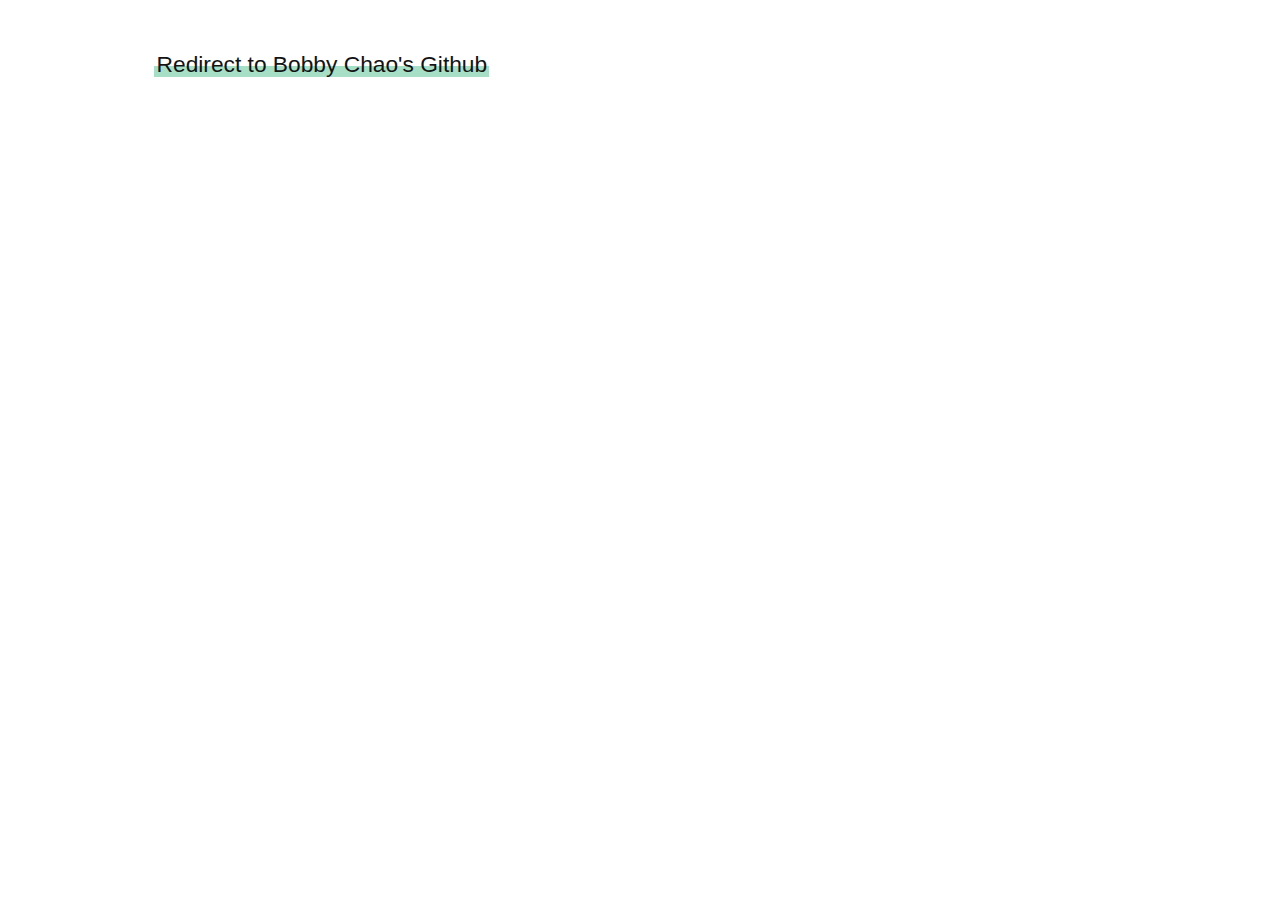
<file: index.html>
<!DOCTYPE html>
<html lang="en">
 <head> 
  <meta charset="utf-8" /> 
  <meta http-equiv="X-UA-Compatible" content="IE=edge" /> 
  <title>Bobby Chao | System Architect and Sr. Software Engineer</title> 
  <meta name="keywords" content="winnipeg fullstack developer,winnipeg system architect,winnipeg senior full stack developer,winnipeg hybrid development, winnipeg high performance development,serverless development, winnipeg fullstack developer looking for job, winnipeg system architect looking for job,React
    Native, SASS, ES6/TypeScript, Cordova, NodeJS, GraphQL" /> 
  <meta name="description" content="Live in Winnipeg, Canada. System architect and Senior full stack developer. Focusing on the architecture and development of high-performance and high-concurrency modern mobile Apps" /> 
  <meta name="viewport" content="width=device-width, initial-scale=1" />
  <meta http-equiv="refresh" content="1; url=https://github.com/bobbylkchao" />
  <style>		body {			font-family: 'Rubik', -apple-system, BlinkMacSystemFont, 'Segoe UI', Roboto, Oxygen, Ubuntu, Cantarell, 'Open Sans', 'Helvetica Neue', sans-serif;			font-size: calc(10px + 0.33vw);			-webkit-font-smoothing: antialiased;			padding: 2vh;			color: #121314;		}		#root {			margin: 0 auto;			max-width: 768px;		}		b {			font-weight: 400;		}		h1 {			font-size: 4.5em;			font-weight: 500;			margin-bottom: 0;		}		p,		li {			font-size: 1.6em;			font-weight: 300;			line-height: 1.4;			max-width: 26em;		}		a {			text-decoration: none;			color: #121314;			position: relative;		}		a:after {			content: "";			position: absolute;			z-index: -1;			top: 60%;			left: -0.1em;			right: -0.1em;			bottom: 0;			transition: top 200ms cubic-bezier(0, .8, .13, 1);			background-color: rgba(79, 192, 141, 0.5);		}		a:hover:after {			top: 0%;		}		div.hide {			display: none;		}		.heading {			font-weight: 500;			font-size: 2.2em		}		.flex {			display: flex;			align-items: center;			flex-direction: row;		}		.flexDiv {			width: 250px;			height: 30px;			padding: 10px;			text-align: left;			font-size: 1.6em;			font-weight: 300;			line-height: 1.4;		}		.flex div:hover {			cursor: pointer;		}		.menuActive {			font-weight: 500 !important;		}		.hr {			width: 100%;			border-top: 1px solid lightgray;			margin-top: 2vh;		}		table {			border-collapse: collapse;			border: 1px solid #999;			width: 100%;		}		table td,		th {			padding: 5px;			vertical-align: middle;			border: 1px solid #999;			font-size: 1.6em;			font-weight: 300;			text-align: center;		}		table th {			font-weight: 500;		}		.well {			background-color: #efefef;			padding: 5px;			border-radius: 4px;		}		.well.Active {			background-color: #d6ffd6;			padding: 5px;			border-radius: 4px;		}	</style>
 </head>
 <body> 
  <p style='text-align:center'><a href="https://github.com/bobbylkchao">Redirect to Bobby Chao's Github</a></p>
 </body>
</html>
</file>
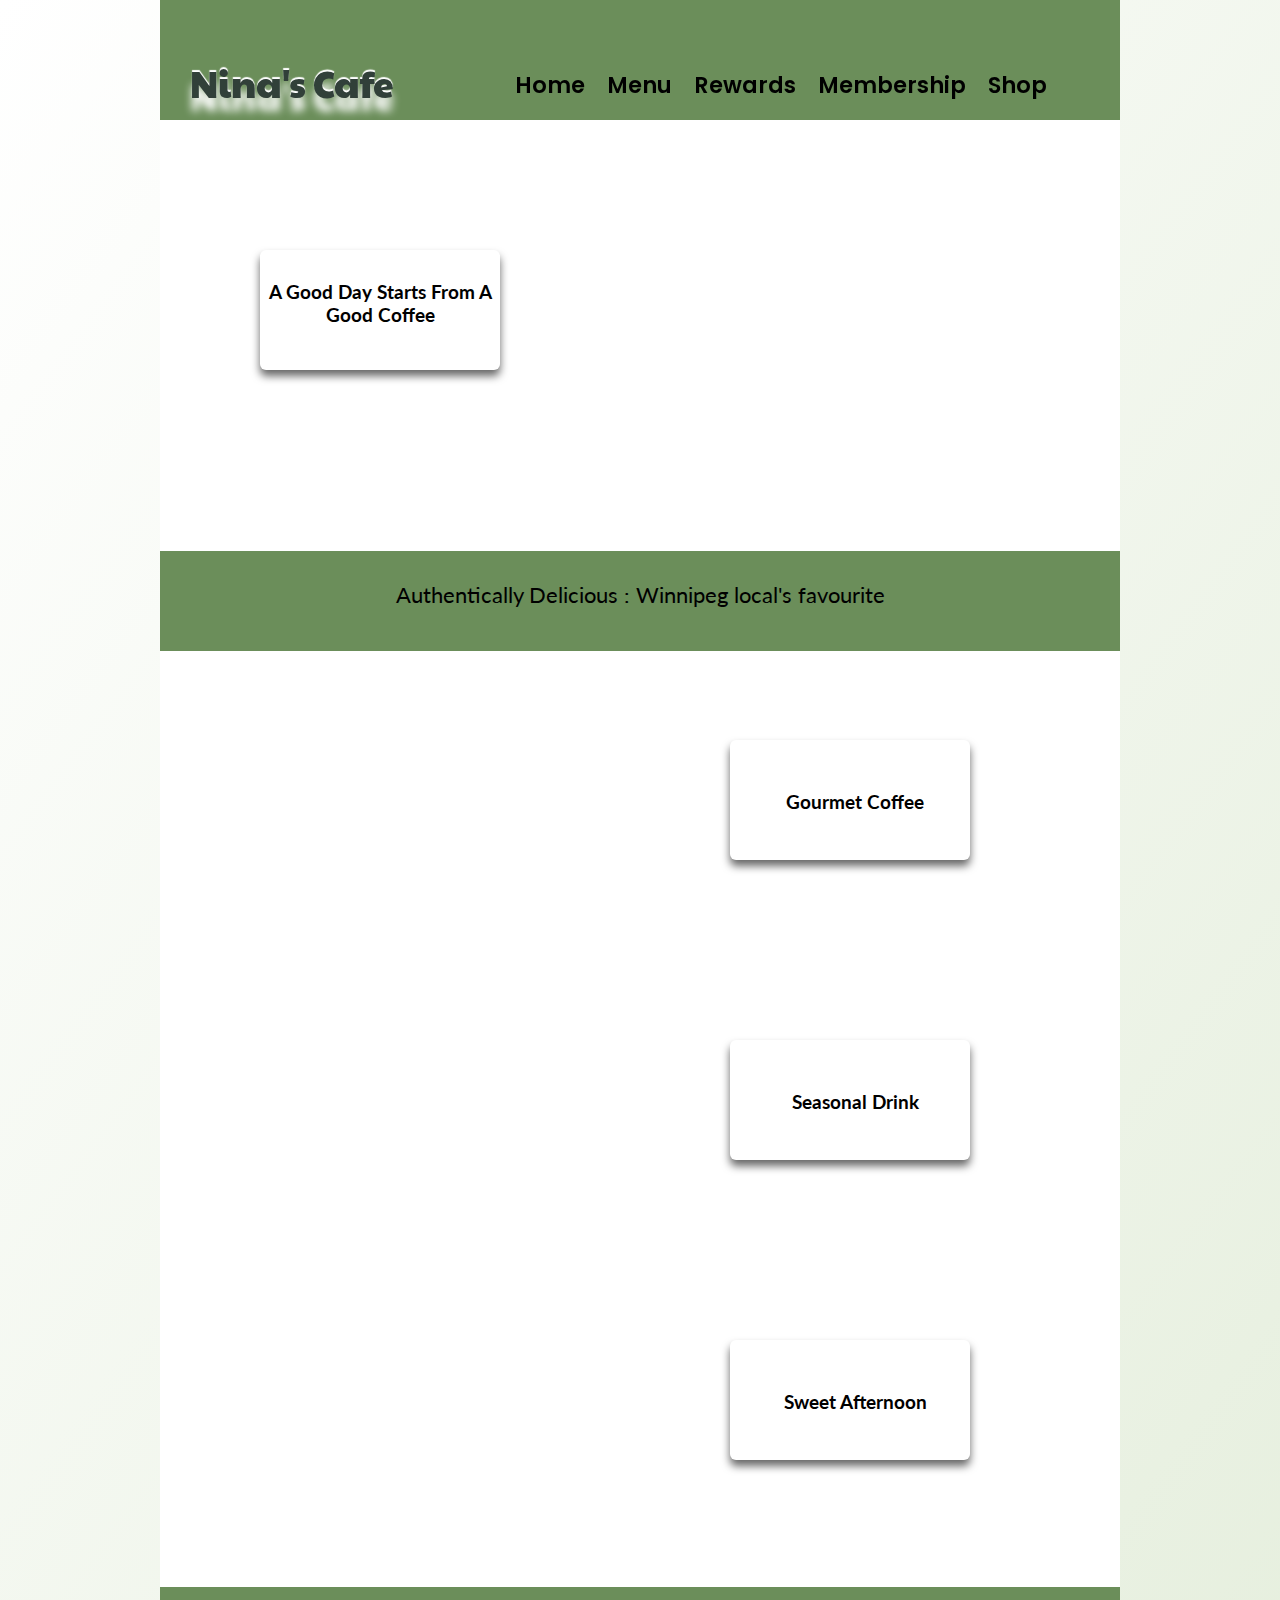
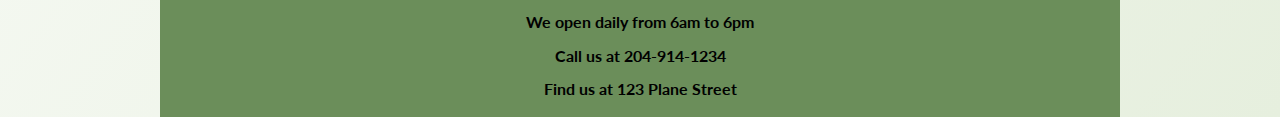
<file: nina/index.html>
<!doctype html>

<html lang="en">
<head>
  <title>Advanced HTML5/CSS3 Assignment 1 Xiaojing Shi</title>
  <meta charset="utf-8" />
  <link rel="preconnect" href="https://fonts.gstatic.com">
  <link href="https://fonts.googleapis.com/css2?family=Lato&family=Paytone+One&family=Poppins:wght@400;600;700&display=swap" rel="stylesheet">
  <style>
/*  Requirement 3: use of CSS3 gradient  */
    body{
      font-family: Lato, Arial, sans-serif;
      background: linear-gradient(to bottom right, #fff, #E6EFDE);
      margin: 0;
    }
    #wrapper{
      width: 960px;
      margin: 0 auto;
      background-color: #fff;
      position: relative;
    }
    
    header{
      height: 120px;
      width: 960px;
      box-sizing: border-box;
      background-color: #6B8E5A;
      position: fixed;
      z-index: 20;
    }
    
/* Start of Coffee bean animation CSS  */
    #coffee_bean{
      position: absolute;
      top: 10px;
      left: 930px;
      opacity: 0;
      -moz-animation: coffee_bean_anim 4s 0.6s ease-in-out forwards;
      -webkit-animation: coffee_bean_anim 4s 0.6s ease-in-out forwards;
      animation: coffee_bean_anim 3.5s ease-in-out forwards;
    }
    
    @-webkit-keyframes coffee_bean_anim{
      0%{
        top: 10px;
        left: 930px;
        opacity: 0;
      }
      25%{
        top: 40px;
        left: 760px;
        opacity: 0.4;
      }
      50%{
        top: 20px;
        left: 560px;
        opacity: 0.8;
      }
      75%{
        top: 60px;
        left: 360px;
        opacity: 1;
      }
      100%{
        top: 45px;
        left: 230px;
        opacity: 1;
      }
    }
    
    @keyframes coffee_bean_anim{
      0%{
        top: 10px;
        left: 930px;
        opacity: 0;
      }
      25%{
        top: 40px;
        left: 760px;
        opacity: 0.4;
      }
      50%{
        top: 20px;
        left: 560px;
        opacity: 0.8;
      }
      75%{
        top: 60px;
        left: 360px;
        opacity: 1;
      }
      100%{
        top: 45px;
        left: 230px;
        opacity: 1;
      }
    }
/*  End of coffee bean animaiton CSS    */
    
/*  Requirement 2: Use of text-shadow   */
    #logo_name{
      float: left;
      margin-top: 20px;
      margin-left: 30px;
      font-size: 2.3em;
      font-family: "Paytone One";
      color: #314039;
      text-shadow: 0 13px 9px #fff, 0 -2px 1px #fff;
    }
/*  Start of navigation CSS  */
    nav{
      background-color: #6B8E5A;
      padding-top: 50px;
      margin-right: 62px;
    }    
    
    nav ul#navlist li{
      list-style-type: none;
      display: inline;
      float: right;
      font-family: Poppins;
      font-weight: 600;
    }
    
/*  Requirement 5: use of CSS3 transition  */    
    nav ul#navlist li a{
      text-decoration: none;
      display: inline-block;
      padding: 2px 11px 2px 11px;
      font-size: 1.4rem;
      color: #000;
      border-radius: 6px;
      -moz-transition: all 0.5s ease-out;
      -webkit-transition: all 0.5s ease-out;
      transition: all 0.5s ease-out;
    }
    
    nav ul#navlist li a:hover{
      color: #fff;
      background: linear-gradient(to bottom, #6B8E5A, #537569);
      box-shadow: inset 0px 0px 1px 1px rgba(255,255,255,0.3);
    } 
/*  End of navigation CSS  */
    
    section{
      background-color: #fff;
      padding-top: 1px;
      padding-bottom: 1px;
      min-height: 450px;
    }
    
/*   Requirement 1: use of box-shadow & Requirement 8: use of CSS border-radius; */
    .tag_box{
      width: 240px;
      height: 120px;
      font-size: 1.2rem;
      text-align: center;
      background-color: #fff;
      border-radius: 6px;
      box-shadow: 0 6px 8px rgba(0,0,0,0.6);
      z-index: 10;
    }
    
    #slogan{
      float: left;
      position: absolute;
      top: 250px;
      left: 100px;
      box-sizing: border-box;
      font-weight: 700;
      padding-top: 30px;
    }
    
    #slogan:hover{
      background-color: #6B8E5A;
      color: #fff;
      -moz-transform: scale(1.2);
      -webkit-transform: scale(1.2);
      transform: scale(1.2);
    }
    
    #main_image{
      display: inline-block;
      position: absolute;
      top: 135px;
      right: 80px;
      opacity: 0;
    }
    
    #authentic{
      width: 960px;
      height: 100px;
      margin-top: 550px;
      box-sizing: border-box;
      background-color: #6B8E5A;
      font-size: 1.4em;
      text-align: center;
      padding-top: 30px;
    }
    
    .features{
      margin-top: 15px;
      margin-bottom: 15px;
      margin-left: 100px;
      opacity: 0;
    }
    
/*  Requirement 6: use of animated opacity property  */
    @-webkit-keyframes feature_anim{
      0%{opacity: 0;}
      100%{opacity: 1;}
    }
    @keyframes feature_anim{
      0%{opacity: 0;}
      100%{opacity: 1;}
    }
    
    #main_image{
      -moz-animation: feature_anim 1.5s 0.1s ease-in-out forwards;
      -web-animation: feature_anim 1.5s 0.1s ease-in-out forwards;
      animation: feature_anim 1.5s 0.1s ease-in-out forwards;
    }
    
    #feature1{
      -moz-animation: feature_anim 1s 0.2s ease-in-out forwards;
      -web-animation: feature_anim 1s 0.2s ease-in-out forwards;
      animation: feature_anim 1s 0.2s ease-in-out forwards;
    }
    #feature2{
      -moz-animation: feature_anim 1s 0.5s ease-in-out forwards;
      -web-animation: feature_anim 1s 0.5s ease-in-out forwards;
      animation: feature_anim 1s 0.5s ease-in-out forwards;
    }    
    #feature3{
      -moz-animation: feature_anim 1s 0.8s ease-in-out forwards;
      -web-animation: feature_anim 1s 0.8s ease-in-out forwards;
      animation: feature_anim 1s 0.8s ease-in-out forwards;
    }       
    
    
    #gourmet_coffee, #seasonal_drink, #sweet_afternoon{
      float: right;
      position: absolute;
      right: 150px;
      box-sizing: border-box;
      font-weight: 700;
      padding: 50px 20px 40px 30px;
      -moz-transition: all 0.5s ease-in-out;
      -webkit-transition: all 0.5s ease-in-out;
      transition: all 0.5s ease-in-out;
    }
    
    #gourmet_coffee{top: 740px;}
    #seasonal_drink{top:1040px;}
    #sweet_afternoon{top:1340px;}
    
/*  Requirement 4: use of CSS3 transform  */
    #gourmet_coffee:hover{
      background-color: #6B8E5A;
      color: #fff;
      -moz-transform: rotate(20deg);
      -webkit-transform:rotate(20deg);
      transform: rotate(20deg);
    }
    
    #seasonal_drink:hover{
      background-color: #6B8E5A;
      color: #fff;
      -moz-transform: rotate(-20deg);
      -webkit-transform:rotate(-20deg);
      transform: rotate(-20deg);      
    }
    
    #sweet_afternoon:hover{
      background-color: #6B8E5A;
      color: #fff;
      -moz-transform: rotate(20deg);
      -webkit-transform:rotate(20deg);
      transform: rotate(20deg);
    }
    
    footer{
      background-color: #6B8E5A;
      height: 120px;
      clear: both;
      text-align: center;
      padding-top: 10px;
      line-height: 1.1;
      font-weight: 700;
    }
    
  </style>
  
</head>

<body>
  <div id="wrapper">
    <header>
      <div id="logo_name">
        <p>Nina's Cafe</p>
      </div>
      <div id="coffee_bean">
        <img src="images/coffee_bean.png" alt="coffee bean" />
      </div>
      <nav>
        <ul id="navlist">
          <li><a href="#">Shop</a></li>
          <li><a href="#">Membership</a></li>
          <li><a href="#">Rewards</a></li>
          <li><a href="#">Menu</a></li>
          <li><a href="#">Home</a></li>
        </ul>
      </nav> 
    </header>
     
    <section>
    <div id="slogan" class="tag_box">A Good Day Starts From A Good Coffee</div>
    <div id="main_image"><img src="images/main_image.jpg" alt="main picture" width="600" height="400" /></div>
    <div id="authentic">Authentically Delicious : Winnipeg local's favourite</div>
    </section>

    <section>
    <div id="feature1" class="features"><img src="images/gourmet_coffee.jpg" alt="gourmet coffee" width="512" height="288" /></div>
    <div id="gourmet_coffee" class="tag_box">Gourmet Coffee</div>
    <div id="feature2" class="features"><img src="images/seasonal_drink.jpg" alt="seasonal drink" width="512" height="288" /></div>
    <div id="seasonal_drink" class="tag_box">Seasonal Drink</div>
    <div id="feature3" class="features"><img src="images/sweet_afternoon.jpg" alt="sweet afternoon" width="512" height="288" /></div>
    <div id="sweet_afternoon" class="tag_box">Sweet Afternoon</div>
    </section>    
    
    <footer>
      <p>We open daily from 6am to 6pm</p>
      <p>Call us at 204-914-1234</p>
      <p>Find us at 123 Plane Street</p>
    </footer>
  </div>
</body>
</html>
</file>
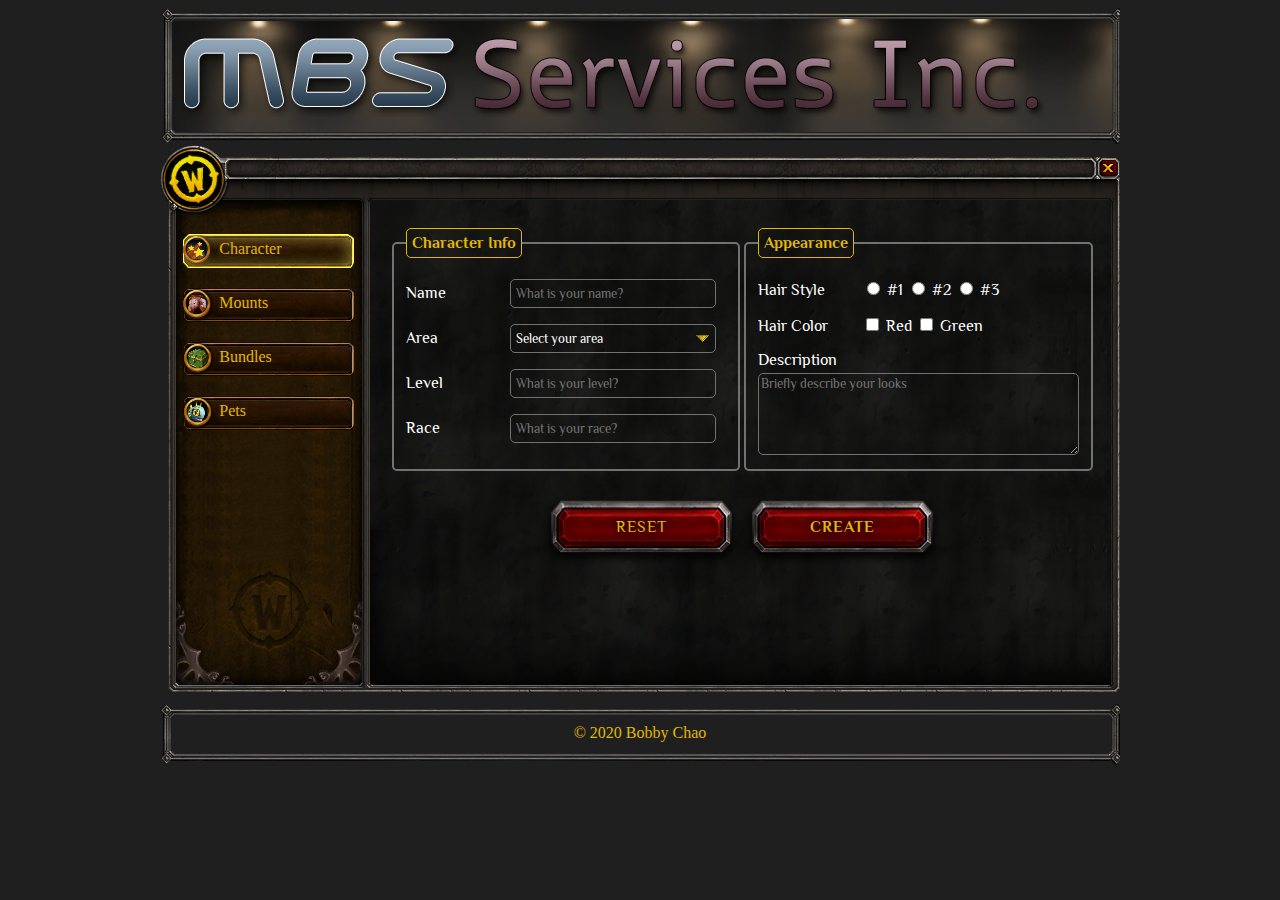
<file: project/index.html>
<!DOCTYPE html>
<html lang="en">
<!--

/////////////////////////////////////
//       Bobby (LINGKAI) Chao      //
//      Intermediate HTML5&CSS     //
//           Final Project         //
//             Nov.2020            //
//       Instructor: B. Scott      //
/////////////////////////////////////

-->
<head>
  <meta charset="UTF-8">
  <title>Bobby (LINGKAI) Chao</title>
  <link href="https://fonts.googleapis.com/css2?family=Philosopher:wght@400;700&display=swap" rel="stylesheet">
  <link rel="stylesheet" href="./index.css">
  <link rel="shortcut icon" href="favicon.ico">
</head>
<body>

  
  <div id="wrapper"><!--wrapper start-->
    
    <header>
      <!--2 images start-->
      <img src="./assets/main_logo.png" alt="main logo"/>
      <img src="./assets/services.png" alt="services"/>
      <!--2 images end-->
    </header>
    
    <section>
      <h1 class="hide">I HIDE THIS HEADING, BECAUSE IT LOOKS NOT GOOD</h1>
      <!--left area start-->
      <div class="floatLeft setWidth_PX_20">
        <div class="content">
          <!--nav start-->
          <nav id="navList">
            <ul>
              <li class="nav-item">
                <img src="./assets/icons/menu-item-icon-1.png" alt="Character"/>
                <a class="active" href="index.html" title="Create a character" target="_self">Character</a>
              </li>
              <li class="nav-item">
                <img src="./assets/icons/menu-item-icon-2.png" alt="Mounts"/>
                <a href="#" title="Create Mounts">Mounts</a>
              </li>
              <li class="nav-item">
                <img src="./assets/icons/menu-item-icon-3.png" alt="Bundles"/>
                <a href="#" title="Create Bundles">Bundles</a>
              </li>
              <li class="nav-item">
                <img src="./assets/icons/menu-item-icon-4.png" alt="Pets"/>
                <a href="#" title="Create Pets">Pets</a>
              </li>
            </ul>
          </nav>
          <!--nav end-->
        </div>
      </div>
      <!--left area end-->
      
      <!--right area start-->
      <div class="floatRight setWidth_PX_80">
        <div class="content">
          <form
            id="createCharacterForm" 
            action="http://www.scott-media.com/test/form_display.php"
            method="post"
            autocomplete="on">
            
            <!--Row 1, 2 Column start-->
            <div>
              <div class="eleFloatLeft setWidth_P_50">
                
                <!--character info fieldset start-->
                <fieldset>
                  <legend>Character Info</legend>
                  <p>
                    <label for="c_name">Name</label>
                    <input type="text" name="c_name" id="c_name" maxlength="10" placeholder="What is your name?" required/>
                  </p>
                  
                  <p>
                    <label for="c_area">Area</label>
                    <select name="c_area" id="c_area" required>
                      <option value="">Select your area</option>
                      <option value="sc">Stormwind City</option>
                      <option value="org">Orgrimmar</option>
                      <option value="dalaran">Dalaran</option>
                      <option value="darn">Darnassus</option>
                      <option value="shat">Shattras</option>
                    </select>
                  </p>
                  
                  <p>
                    <label for="c_level">Level</label>
                    <input type="number" name="c_level" id="c_level" placeholder="What is your level?" required/>
                  </p>
                  
                  <p>
                    <label for="c_race">Race</label>
                    <input type="text" name="c_race" id="c_race" maxlength="10" placeholder="What is your race?" required/>
                  </p>
                  
                </fieldset>
                <!--character info fieldset end-->
                
              </div>
              <div class="eleFloatLeft setWidth_P_50">
              
                <!--appearance fieldset start-->
                <fieldset>
                  <legend>Appearance</legend>
                  
                  <p>
                    <label>Hair Style</label>
                    
                    <input type="radio" id="hair_style_1" name="hairstyle" value="1" class="appearanceInput" required>
                    <label for="hair_style_1" class="appearanceLabel">#1</label>
                    
                    <input type="radio" id="hair_style_2" name="hairstyle" value="2" class="appearanceInput">
                    <label for="hair_style_2" class="appearanceLabel">#2</label>
                    
                    <input type="radio" id="hair_style_3" name="hairstyle" value="3" class="appearanceInput">
                    <label for="hair_style_3" class="appearanceLabel">#3</label>
                  </p>
                  
                  <p>
                    <label>Hair Color</label>
                    
                    <input type="checkbox" id="hair_color_1" name="haircolor" value="red" class="appearanceInput">
                    <label for="hair_color_1" class="appearanceLabel">Red</label>
                    
                    <input type="checkbox" id="hair_color_2" name="haircolor" value="green" class="appearanceInput">
                    <label for="hair_color_2" class="appearanceLabel">Green</label>
                  </p>
                  
                  <p class="p-no-margin-bottom">
                    <label for="hair_color_desc">Description</label>
                    <textarea id="hair_color_desc" name="hair_color_desc" rows="4" cols="30" placeholder="Briefly describe your looks" required></textarea>
                  </p>
                  
                </fieldset>
                <!--appearance fieldset end-->
                
              </div>
              <div class="divClearFloat"></div>
            </div>
            <!--Row 1, 2 Column end-->
            
            <!--buttons start-->
            <div id="buttonItem">
              <input type="reset" value="Reset" class="buttonClass"/>
              <input type="submit" value="Create" class="buttonClass"/>
            </div>
            <!--buttons end-->
            
          </form>
        </div>
      </div>
      <!--right area end-->
      
      <div class="divClearFloat"></div>
      
    </section>
    
    <footer>
      <span>&copy; 2020 Bobby Chao</span>
    </footer>
    
  </div><!--wrapper end-->
  
</body>
</html>
</file>
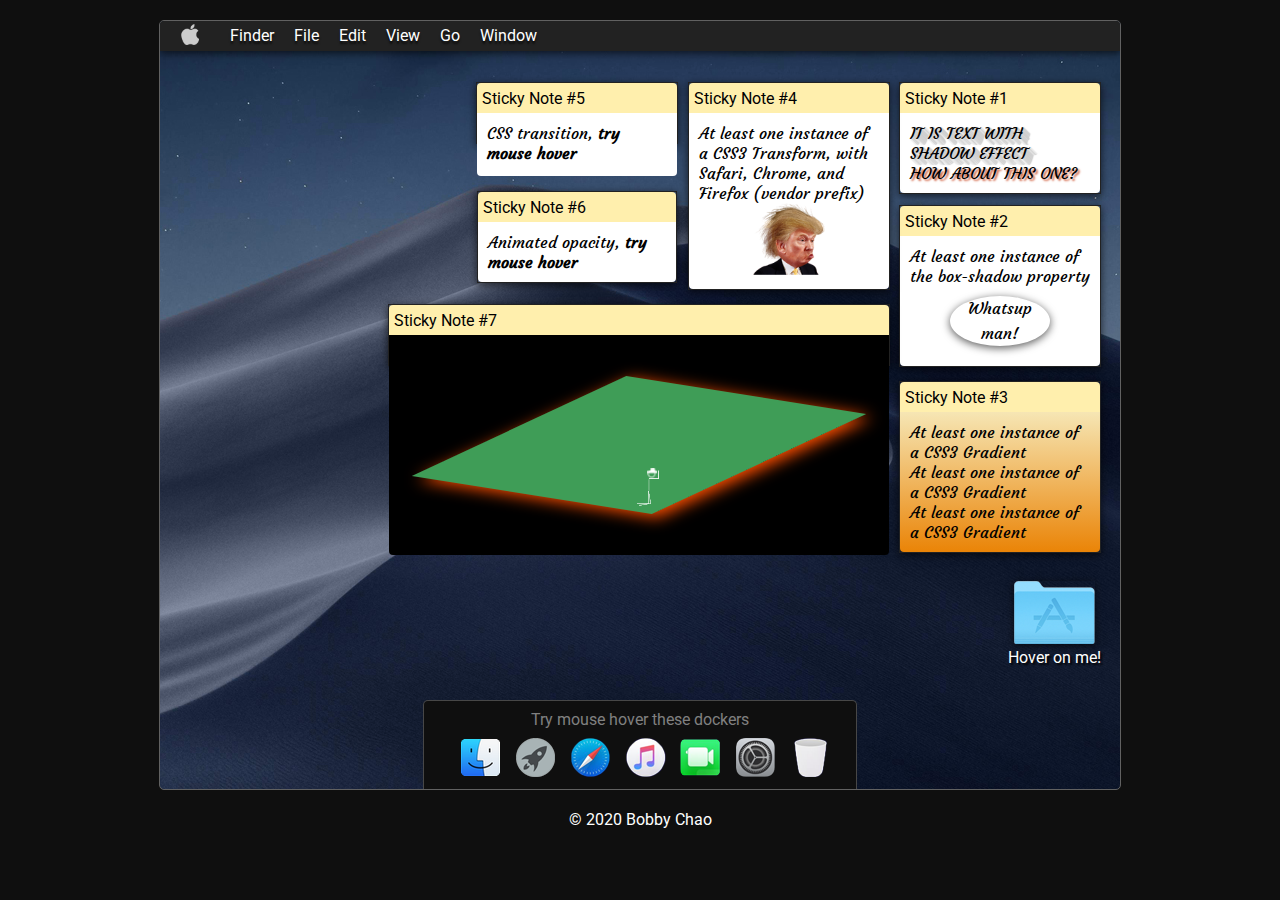
<file: project2/index.html>
<!DOCTYPE html>
<!--

/////////////////////////////////////
//       Bobby (LINGKAI) Chao      //
//       Advanced HTML5&CSS3       //
//           Asssignment1          //
//             Nov.2020            //
//       Instructor: B. Scott      //
/////////////////////////////////////

-->
<html lang="en">
<head>
	<meta charset="UTF-8">
	<title>BOBBY'S Asssignment1 - Advanced HTML5_CSS3</title>
	<!--For default font-->
	<link href="https://fonts.googleapis.com/css2?family=Roboto:wght@400;700&display=swap" rel="stylesheet">
	<!--For sticky notes font-->
	<link href="https://fonts.googleapis.com/css2?family=Courgette&display=swap" rel="stylesheet">
	<link rel="shortcut icon" href="favicon.ico">
	
	<!--Mainly Css-->
	<style>
	/**
	/////////////////////////////////////
	//	    Bobby (LINGKAI) Chao	     //
	//	    Advanced HTML5&CSS3	       //
	//	       Asssignment1			       //
	/////////////////////////////////////
	**/
		body{
			font-family: 'Roboto','Times New Roman';
			background-color: #0f0f0f;
			color: #fff;
		}

		/**Css for container: wrapper**/
		#wrapper{
			width: 960px;
			height: 768px;
			overflow: hidden;
			margin: 20px auto;
			border: 1px solid #616161;
			border-radius: 5px;
			background-image:url(./assets/img/bg-wallpaper-1080p.jpg);
			background-repeat:no-repeat;
			background-position: center center;
			position: relative;/**set wrapper to relative, that container-bottom-docker can stay on it bottom**/
		}

		/**Css for container: container-top-menu**/
		#container-top-menu{
			background-color: #222222;
			color: #fff;
			width: 100%;
			height: 30px;
		}

		#container-top-menu .item{
			float: left;
			max-width: 60px;
			height: 100%;
			line-height: 2.4;
			color: #fff;
			text-align: center;
			text-shadow: 0px 3px 2px rgba(0,0,0,0.64);
		}

		#container-top-menu .item:not(:first-child){
			/**Only apply for items which are not first-child**/
			padding: 0 10px;
			line-height: 1.9;
		}

		#container-top-menu .item:hover{
			cursor: pointer;
			background-color: #034cda;
		}

		#container-top-menu .item img{
			height: auto;
			width: 35%;
		}

		/**Css for container: container-center-desktop**/
		#container-center-desktop{
			width: 100%;
			height: 100%;
			position: relative;
		}

		/**item sticky notes css start **/
		.item-sticky-notes-1{
			max-width: 200px;
			min-width: 180px;
			color: #000;
			border: 1px solid #222;
			position: absolute;
			right: 2%;
			top: 4%;
		}

		.item-sticky-notes-2{
			max-width: 200px;
			min-width: 180px;
			color: #000;
			border: 1px solid #222;
			position: absolute;
			right: 2%;
			top: 20%;
		}

		.item-sticky-notes-3{
			max-width: 200px;
			min-width: 180px;
			color: #000;
			border: 1px solid #222;
			position: absolute;
			right: 2%;
			top: 43%;
		}

		.item-sticky-notes-4{
			max-width: 200px;
			min-width: 180px;
			color: #000;
			border: 1px solid #222;
			position: absolute;
			right: 24%;
			top: 4%;
		}

		.item-sticky-notes-5{
			max-width: 200px;
			min-width: 180px;
			height: 60px;
			color: #000;
			border: 1px solid #222;
			position: absolute;
			right: 46%;
			top: 4%;
		}

		.item-sticky-notes-6{
			max-width: 200px;
			min-width: 180px;
			color: #000;
			border: 1px solid #222;
			margin-top: 15px;
		}

		.item-sticky-notes-7{
			width: 500px;
			height: 60px;
			color: #000;
			border: 1px solid #222;
			position: absolute;
			right: 24%;
			top: 33%;
		}
		
		/**item sticky notes css end **/

		/**3D for item-sticky-notes-7**/
		.item-sticky-notes-7-3d{
			width: 100%;
			height: 200px;
			background-color: #3f9d57;
			-webkit-transform: scale(0.8) skew(-65deg, 9deg);
			transform: scale(0.5) skew(-65deg, 9deg);
			-webkit-box-shadow: 20px 4px 20px 0px rgba(255,79,0,1);
			box-shadow: 20px 4px 20px 0px rgba(255,79,0,1);
		}

		/**item folder start**/
		.item-folder{
			position: absolute;
			right: 2%;
			top: 69%;
		}

		.item-folder div{
			text-align: center;
		}

		.item-folder:hover{
			cursor: pointer;
		}

		.item-folder:hover + #planets{
			display: block;
		}
		/**item folder end**/

		.sticky-notes-2-content-div{
			margin: 10px auto;
			left: 0;
			right: 0;
			width: 100px;
			height: 50px;
			line-height: 25px;
			border-radius: 100%;
			text-align: center;
		}

		/**title of sticky note**/
		#container-center-desktop .item-sticky-notes-title{
			height: 30px;
			line-height: 2;
			border-top-left-radius: 4px;
			border-top-right-radius: 4px;
			padding:0 5px;
		}

		/**content of sticky note**/
		#container-center-desktop .item-sticky-notes-content{
			max-height: 500px;
			min-height: 20px;
			border-bottom-left-radius: 4px;
			border-bottom-right-radius: 4px;
			font-family: 'Courgette','Times New Roman';
			padding: 10px 10px;
		}

		/**transtion 1**/
		#container-center-desktop .item-sticky-notes-content.transtion_01{
			height: 43px;
			background-color: #fff;
			color:#000;
			-webkit-transition: all 0.3s ease-in-out;
			-o-transition: all 0.3s ease-in-out;
			transition: all 0.3s ease-in-out;
		}

		/**transtion 1:hover**/
		#container-center-desktop .item-sticky-notes-content.transtion_01:hover{
			height: 60px;
			color:#fff;
			background-color: rgb(255, 0, 106);
		}

		#container-center-desktop .item-sticky-notes-content.transtion_02{
			opacity: 1;
			-webkit-transition: all 0.5s ease-in-out;
			-o-transition: all 0.5s ease-in-out;
			transition: all 0.5s ease-in-out;
		}

		#container-center-desktop .item-sticky-notes-content.transtion_02:hover{
			opacity: 0;
		}

		/**Css for container: container-bottom-docker**/
		#container-bottom-docker{
			background-color: #0f0f0f;
			color: #fff;
			border: 1px solid #474747;
			border-bottom: 0;
			border-radius: 5px;
			border-bottom-left-radius: 0;
			border-bottom-right-radius: 0;
			position: absolute;
			bottom: 0;
			height:88px;
			width: 45%;
			text-align: center;
			/**Set this container at center**/
			left: 0;
			right: 0;
			margin: 0 auto;
		}

		.container-bottom-docker-top{
			color: gray;
			padding: 9px;
		}

		#container-bottom-docker img{
			border-radius: 8px;
			margin-left: 10px;
			-webkit-transition: -webkit-transform 0.8s linear;
			transition: -webkit-transform 0.8s linear;
			-o-transition: transform 0.8s linear;
			transition: transform 0.8s linear;
			transition: transform 0.8s linear, -webkit-transform 0.8s linear;
		}

		#container-bottom-docker img:hover{
			cursor: pointer;
			-webkit-transform:rotate(360deg);
			transform:rotate(360deg);
		}

		/**when hover the img, filter the alt value, and change docker-item-hover-title-xy-x opacity start**/
		#container-bottom-docker img[alt='finder']:hover ~ .docker-item-hover-title-xy-1{
			opacity: 1;
		}

		#container-bottom-docker img[alt='launchpad']:hover ~ .docker-item-hover-title-xy-2{
			opacity: 1;
		}

		#container-bottom-docker img[alt='safari']:hover ~ .docker-item-hover-title-xy-3{
			opacity: 1;
		}

		#container-bottom-docker img[alt='music']:hover ~ .docker-item-hover-title-xy-4{
			opacity: 1;
		}

		#container-bottom-docker img[alt='facetime']:hover ~ .docker-item-hover-title-xy-5{
			opacity: 1;
		}

		#container-bottom-docker img[alt='setting']:hover ~ .docker-item-hover-title-xy-6{
			opacity: 1;
		}

		#container-bottom-docker img[alt='trash']:hover ~ .docker-item-hover-title-xy-7{
			opacity: 1;
		}
		/**when hover the img, filter the alt value, and change docker-item-hover-title-xy-x opacity end**/

		.docker-item-hover-title{
			background-color: #2d2d2d;
			color: #fff;
			min-width: 66px;
			line-height: normal;
			text-align: center;
			position: absolute;
			padding: 5px;
			border-radius: 4px;
			border: 1px solid #929292;
		}

		.docker-item-hover-title-xy-1{-webkit-transition: all 0.3s ease;-o-transition: all 0.3s ease;transition: all 0.3s ease;bottom: 62%;left: 3.5%;}/**docker item hover float title div x,y**/
		.docker-item-hover-title-xy-2{-webkit-transition: all 0.3s ease;-o-transition: all 0.3s ease;transition: all 0.3s ease;bottom: 62%;left: 15%;}/**docker item hover float title div x,y**/
		.docker-item-hover-title-xy-3{-webkit-transition: all 0.3s ease;-o-transition: all 0.3s ease;transition: all 0.3s ease;bottom: 62%;left: 29%;}/**docker item hover float title div x,y**/
		.docker-item-hover-title-xy-4{-webkit-transition: all 0.3s ease;-o-transition: all 0.3s ease;transition: all 0.3s ease;bottom: 62%;left: 42%;}/**docker item hover float title div x,y**/
		.docker-item-hover-title-xy-5{-webkit-transition: all 0.3s ease;-o-transition: all 0.3s ease;transition: all 0.3s ease;bottom: 62%;left: 54%;}/**docker item hover float title div x,y**/
		.docker-item-hover-title-xy-6{-webkit-transition: all 0.3s ease;-o-transition: all 0.3s ease;transition: all 0.3s ease;bottom: 62%;left: 67%;}/**docker item hover float title div x,y**/
		.docker-item-hover-title-xy-7{-webkit-transition: all 0.3s ease;-o-transition: all 0.3s ease;transition: all 0.3s ease;bottom: 62%;right: 2%;}/**docker item hover float title div x,y**/

		/**Css For Container: Footer**/
		footer{
			text-align: center;
			color: #fff;
		}

		/**Css For Container: planets**/
		#planets{
			position: absolute;
			height:88px;
			width: 80%;
			left: 0;
			right: 0;
			margin: 0 auto;
			top: 10%;
			color:#000;
			display: none;
		}

		#planets:hover{
			display: block;
		}

		#planets .item-sticky-notes-title{
			height: 30px;
			line-height: 2;
			border-top-left-radius: 4px;
			border-top-right-radius: 4px;
			padding:0 5px;
		}

		#planets .item-sticky-notes-content{
			height: 500px;
			border-bottom-left-radius: 4px;
			border-bottom-right-radius: 4px;
			font-family: 'Courgette','Times New Roman';
			padding: 10px 10px;
			background-color: #000;
			background-image: url("./assets/img/solar-system-bg.jpg");
			background-repeat: no-repeat;
			background-size: 100% 100%;
		}

		/**Css for Public**/
		.clearBoth{
			clear: both;
		}

		.bgColorWhite{
			background-color: #fff;
		}

		.bgColorLightYellow{
			background-color: #ffefad;
		}

		.bgColorBlack{
			background: #333333;
		}

		/**boxshadow and textshadow css start**/
		.boxShadowBlack{
			/**set shadow effect, and apply to **//**Firefox 3.5~Firefox 3.6**/
			-webkit-box-shadow: 0 2px 8px 0px rgba(0,0,0,0.66);
			box-shadow: 0 2px 8px 0px rgba(0,0,0,0.66);
		}

		.textShadowBlack{
			color: #000;
			text-shadow: 
			1px 0px 1px #CCCCCC, 
			0px 1px 1px #EEEEEE, 
			2px 1px 1px #CCCCCC, 
			1px 2px 1px #EEEEEE, 
			3px 2px 1px #CCCCCC, 
			2px 3px 1px #EEEEEE, 
			4px 3px 1px #CCCCCC, 
			3px 4px 1px #EEEEEE, 
			5px 4px 1px #CCCCCC, 
			4px 5px 1px #EEEEEE, 
			6px 5px 1px #CCCCCC, 
			5px 6px 1px #EEEEEE, 
			7px 6px 1px #CCCCCC;
		}

		.textShadowRed{
			text-shadow: 2px 2px 2px #CE5937;
		}

		.textShadowPureBlack{
			text-shadow: 2px 2px 2px #000000;
		}
		/**boxshadow and textshadow css end**/

		/**gradient css**/
		.bgGradient{ /* Firefox 3.6-15 */ /* Chrome 10-25,Safari 5.1-6 */
			background: -o-linear-gradient(top, #f6e6b4 0%,#ea8407 100%);
			background: -webkit-gradient(linear, left top, left bottom, from(#f6e6b4),to(#ea8407));
			background: linear-gradient(to bottom, #f6e6b4 0%,#ea8407 100%);
		}

		.textCenter{
			text-align: center;
		}

		.transform_1{
			width: 40%;
			-webkit-transition: all 0.3s ease;
			-o-transition: all 0.3s ease;
			transition: all 0.3s ease;
		}

		.transform_1:hover{
			-webkit-animation:ImgRotate 1s linear infinite;
			animation:ImgRotate 1s linear infinite;
		}

		@-webkit-keyframes ImgRotate{
			0%{ -webkit-transform: rotate(0deg);}
			50%{ -webkit-transform: rotate(180deg);}
			100%{ -webkit-transform: rotate(360deg);}
		}

		@keyframes ImgRotate{
			0%{ -webkit-transform: rotate(0deg);}
			50%{ -webkit-transform: rotate(180deg);}
			100%{ -webkit-transform: rotate(360deg);}
		}

		.eleHide{
			display: none;
		}

		.eleHideKeepArea{
			visibility: hidden;
		}

		.eleOpacity{
			opacity: 0;
		}

		/**Animated for running man**/
		.person {
			position: absolute;
			height: 75px;
			width: 0;
			color: #fff;
			left: 52%;
			bottom: -260%;
			-webkit-transform-origin: 50% 50% 0px;
			transform-origin: 50% 50% 0px;
			-webkit-transform: scale(0.2);
			transform: scale(0.2);
			-webkit-animation: sprint 10s infinite ease-in;
			animation: sprint 10s infinite ease-in;
		}
		.person .head:before {
			content: "";
			position: absolute;
			top: 0px;
			left: -6px;
			height: 2.7px;
			width: 42px;
			border-radius: 20%;
			border: 4px solid white;
			background-color: #fff;
			-webkit-transform-origin: 50% 100% 0px;
			transform-origin: 50% 100% 0px;
			z-index: 90;
		}
		.person .head {
			position: absolute;
			top: -30px;
			left: -6px;
			height: 30px;
			width: 30px;
			border-radius: 50%;
			border: 4px solid white;
			-webkit-transform-origin: 50% 100% 0px;
			transform-origin: 50% 100% 0px;
			z-index: 90;
			-webkit-animation: bob 2s infinite alternate;
			animation: bob 2s infinite alternate;
		}
		.person .head:after {
			content: "";
			position: absolute;
			top: -12px;
			left: 9px;
			height: 12px;
			width: 15px;
			border-radius: 30%;
			border: 4px solid white;
			background-color: #fff;
			z-index: 90;
		}
		.person .torso {
			position: absolute;
			height: 60px;
			width: 0;
			border-left: 2px solid white;
			left: 0px;
			top: 15px;
			z-index: 90;
		}
		.person .part {
			position: absolute;
			left: 0;
			top: 75px;
			z-index: 90;
		}
		.person .part.arm {
			position: absolute;
			border-left: 3px solid white;
			border-bottom: 3px solid white;
			height: 45px;
			width: 39px;
			top: 15px;
			right: 300px;
			-webkit-transform-origin: 0% 0% 0px;
			transform-origin: 0% 0% 0px;
			-webkit-animation: pump 1s infinite ease-in-out;
			animation: pump 1s infinite ease-in-out;
		}
		.person .part.arm.one {
			-webkit-transform: rotate3d(0, 0, 1, -90deg);
			transform: rotate3d(0, 0, 1, -90deg);
		}
		.person .part.arm.two {
			-webkit-transform: rotate3d(0, 0, 1, -90deg);
			transform: rotate3d(0, 0, 1, -90deg);
			-webkit-animation-delay: .5s;
			animation-delay: .5s;
		}
		.person .part.leg {
			height: 57px;
			width: 60px;
			border-right: 3px solid white;
			border-top: 3px solid white;
			-webkit-animation: run 1s infinite ease-in;
			animation: run 1s infinite ease-in;
			-webkit-transform-origin: 0% 0% 0px;
			transform-origin: 0% 0% 0px;
		}
		.person .part.leg.one {
			-webkit-transform: rotate3d(0, 0, 1, 90deg);
			transform: rotate3d(0, 0, 1, 90deg);
		}
		.person .part.leg.two {
			-webkit-transform: rotate3d(0, 0, 1, 80deg);
			transform: rotate3d(0, 0, 1, 80deg);
			-webkit-animation-delay: .5s;
			animation-delay: .5s;
		}
		.person .part .foot {
			position: absolute;
			top: 90px;
			left: 0;
			width: 3px;
			height: 3px;
			background-color: #ffffff;
			z-index: 900;
			border: 3px solid red;
		}
		
		/**animiation for litter person, running**/
		@-webkit-keyframes run {
			0% {
			-webkit-transform: rotate3d(0, 0, 1, -5deg);
				transform: rotate3d(0, 0, 1, -5deg);
			}
			50% {
			-webkit-transform: rotate3d(0, 0, 1, 150deg);
				transform: rotate3d(0, 0, 1, 150deg);
			}
			100% {
			-webkit-transform: rotate3d(0, 0, 1, -5deg);
				transform: rotate3d(0, 0, 1, -5deg);
			}
		}

		@keyframes run {
			0% {
			-webkit-transform: rotate3d(0, 0, 1, -5deg);
				transform: rotate3d(0, 0, 1, -5deg);
			}
			50% {
			-webkit-transform: rotate3d(0, 0, 1, 150deg);
				transform: rotate3d(0, 0, 1, 150deg);
			}
			100% {
			-webkit-transform: rotate3d(0, 0, 1, -5deg);
				transform: rotate3d(0, 0, 1, -5deg);
			}
		}
		@-webkit-keyframes bob {
			0% {
			-webkit-transform: rotate3d(0, 0, 1, 5deg);
				transform: rotate3d(0, 0, 1, 5deg);
			}
			25% {
			-webkit-transform: rotate3d(0, 0, 1, -30deg) skew(15deg, 0deg);
				transform: rotate3d(0, 0, 1, -30deg) skew(15deg, 0deg);
			}
			50% {
			-webkit-transform: rotate3d(0, 0, 1, 5deg);
				transform: rotate3d(0, 0, 1, 5deg);
			}
			75% {
			-webkit-transform: rotate3d(0, 0, 1, -30deg) skew(15deg, 0deg);
				transform: rotate3d(0, 0, 1, -30deg) skew(15deg, 0deg);
			}
			100% {
			-webkit-transform: rotate3d(0, 0, 1, 20deg) skew(-15deg, 0deg);
				transform: rotate3d(0, 0, 1, 20deg) skew(-15deg, 0deg);
			}
		}
		@keyframes bob {
			0% {
			-webkit-transform: rotate3d(0, 0, 1, 5deg);
				transform: rotate3d(0, 0, 1, 5deg);
			}
			25% {
			-webkit-transform: rotate3d(0, 0, 1, -30deg) skew(15deg, 0deg);
				transform: rotate3d(0, 0, 1, -30deg) skew(15deg, 0deg);
			}
			50% {
			-webkit-transform: rotate3d(0, 0, 1, 5deg);
				transform: rotate3d(0, 0, 1, 5deg);
			}
			75% {
			-webkit-transform: rotate3d(0, 0, 1, -30deg) skew(15deg, 0deg);
				transform: rotate3d(0, 0, 1, -30deg) skew(15deg, 0deg);
			}
			100% {
			-webkit-transform: rotate3d(0, 0, 1, 20deg) skew(-15deg, 0deg);
				transform: rotate3d(0, 0, 1, 20deg) skew(-15deg, 0deg);
			}
		}
		@-webkit-keyframes pump {
			0% {
			-webkit-transform: rotate3d(0, 0, 1, 80deg);
				transform: rotate3d(0, 0, 1, 80deg);
			}
			50% {
			-webkit-transform: rotate3d(0, 0, 1, -70deg);
				transform: rotate3d(0, 0, 1, -70deg);
			}
			100% {
			-webkit-transform: rotate3d(0, 0, 1, 80deg);
				transform: rotate3d(0, 0, 1, 80deg);
			}
		}
		@keyframes pump {
			0% {
			-webkit-transform: rotate3d(0, 0, 1, 80deg);
				transform: rotate3d(0, 0, 1, 80deg);
			}
			50% {
			-webkit-transform: rotate3d(0, 0, 1, -70deg);
				transform: rotate3d(0, 0, 1, -70deg);
			}
			100% {
			-webkit-transform: rotate3d(0, 0, 1, 80deg);
				transform: rotate3d(0, 0, 1, 80deg);
			}
		}
		@-webkit-keyframes spin {
			0% {
			-webkit-transform: rotate3d(0, 0, 1, -180deg);
				transform: rotate3d(0, 0, 1, -180deg);
			}
			25% {
			-webkit-transform: rotate3d(0, 0, 1, -100deg);
				transform: rotate3d(0, 0, 1, -100deg);
			}
			75% {
			-webkit-transform: rotate3d(0, 0, 1, 100deg);
				transform: rotate3d(0, 0, 1, 100deg);
			}
			100% {
			-webkit-transform: rotate3d(0, 0, 1, 180deg);
				transform: rotate3d(0, 0, 1, 180deg);
			}
		}
		@keyframes spin {
			0% {
			-webkit-transform: rotate3d(0, 0, 1, -180deg);
				transform: rotate3d(0, 0, 1, -180deg);
			}
			25% {
			-webkit-transform: rotate3d(0, 0, 1, -100deg);
				transform: rotate3d(0, 0, 1, -100deg);
			}
			75% {
			-webkit-transform: rotate3d(0, 0, 1, 100deg);
				transform: rotate3d(0, 0, 1, 100deg);
			}
			100% {
			-webkit-transform: rotate3d(0, 0, 1, 180deg);
				transform: rotate3d(0, 0, 1, 180deg);
			}
		}
		@-webkit-keyframes sprint {
			0% {
			-webkit-transform: translate(0px,0px) scale(0.2);
				transform: translate(0px,0px) scale(0.2);
			}
			24% {
			-webkit-transform: translate(180px,-90px) scale(0.2);
				transform: translate(180px,-90px) scale(0.2);
			}
			25% {
			-webkit-transform: translate(180px,-90px) scale(0.2) rotateY(180deg);
				transform: translate(180px,-90px) scale(0.2) rotateY(180deg);
			}
			49% {
			-webkit-transform: translate(-30px,-120px) scale(0.2) rotateY(180deg);
				transform: translate(-30px,-120px) scale(0.2) rotateY(180deg);
			}
			50% {
			-webkit-transform: translate(-30px,-120px) scale(0.2) rotateY(230deg);
				transform: translate(-30px,-120px) scale(0.2) rotateY(230deg);
			}
			74% {
			-webkit-transform: translate(-220px,-35px) scale(0.2) rotateY(230deg);
				transform: translate(-220px,-35px) scale(0.2) rotateY(230deg);
			}
			75% {
			-webkit-transform: translate(-220px,-35px) scale(0.2);
				transform: translate(-220px,-35px) scale(0.2);
			}
			100% {
			-webkit-transform: translate(0px,0px) scale(0.2);
				transform: translate(0px,0px) scale(0.2);
			}
		}
		@keyframes sprint {
			0% {
			-webkit-transform: translate(0px,0px) scale(0.2);
			transform: translate(0px,0px) scale(0.2);
			}
			24% {
			-webkit-transform: translate(180px,-90px) scale(0.2);
			transform: translate(180px,-90px) scale(0.2);
			}
			25% {
			-webkit-transform: translate(180px,-90px) scale(0.2) rotateY(180deg);
				transform: translate(180px,-90px) scale(0.2) rotateY(180deg);
			}
			49% {
			-webkit-transform: translate(-30px,-120px) scale(0.2) rotateY(180deg);
				transform: translate(-30px,-120px) scale(0.2) rotateY(180deg);
			}
			50% {
			-webkit-transform: translate(-30px,-120px) scale(0.2) rotateY(230deg);
				transform: translate(-30px,-120px) scale(0.2) rotateY(230deg);
			}
			74% {
			-webkit-transform: translate(-220px,-35px) scale(0.2) rotateY(230deg);
				transform: translate(-220px,-35px) scale(0.2) rotateY(230deg);
			}
			75% {
			-webkit-transform: translate(-220px,-35px) scale(0.2);
				transform: translate(-220px,-35px) scale(0.2);
			}
			100% {
			-webkit-transform: translate(0px,0px) scale(0.2);
				transform: translate(0px,0px) scale(0.2);
			}
		}

		/**Animated for Solar System Running**/
		/* solar system outline */
		.galaxy{
			position: relative;
			margin: 0 auto;
			-webkit-transform: scale(0.4);
			transform: scale(0.4);
			top: -2%;
			right: 13%;
		}

		.galaxy div{
			position: absolute;
		}

		div[class*=track]{
			border: 1px solid #fff;
			margin-left: -3px;
			margin-top: -3px;
		}

		.sun{
			background: url(./assets/icons/solar-system/sun.png) 0 0 no-repeat;
			width: 100px;
			height: 100px;
			left: 600px;
			top: 600px;
		}
		.mercury{
			background: url(./assets/icons/solar-system/2.png) 0 0 no-repeat;
			width: 50px;
			height: 50px;
			left: 700px;
			top: 625px;
			-webkit-transform-origin: -50px 25px;
			transform-origin: -50px 25px;
			-webkit-animation: rotation 2.4s linear infinite;
			animation: rotation 2.4s linear infinite;
		}
		.mercury-track{
			width: 150px;
			height: 150px;
			left: 575px;
			top: 575px; 
			border-radius: 75px;
		}
		.venus{
			background: url(./assets/icons/solar-system/3.png) 0 0 no-repeat;
			width: 60px;
			height: 60px;
			left: 750px;
			top: 620px;
			-webkit-animation: rotation 6.16s linear infinite;
			animation: rotation 6.16s linear infinite;
			-webkit-transform-origin: -100px 30px;
			transform-origin: -100px 30px;
		}

		.venus-track{
			width: 260px;
			height: 260px;
			left: 520px;
			top: 520px;
			border-radius: 130px;
		}
		.earth{
			background: url(./assets/icons/solar-system/4.png) 0 0 no-repeat;
			width: 60px;
			height: 60px;
			top: 620px;
			left: 805px;
			-webkit-animation: rotation 10s linear infinite;
			animation: rotation 10s linear infinite;
			-webkit-transform-origin: -155px 30px;
			transform-origin: -155px 30px;
		}

		.earth-track{
			width: 370px;
			height: 370px;
			border-radius: 185px;
			left: 465px;
			top: 465px;
		}

		.mars{
			background: url(./assets/icons/solar-system/5.png) 0 0 no-repeat;
			width: 50px;
			height: 50px;
			top: 625px;
			left: 865px;
			-webkit-animation: rotation 19s linear infinite;
			animation: rotation 19s linear infinite;
			-webkit-transform-origin: -215px 25px;
			transform-origin: -215px 25px;
		}

		.mars-track{
			width: 480px;
			height: 480px;
			border-radius: 240px;
			left: 410px;
			top: 410px;
		}

		.jupiter{
			background: url(./assets/icons/solar-system/6.png) 0 0 no-repeat;
			width: 80px;
			height: 80px;
			top: 610px;
			left: 920px;
			-webkit-animation: rotation 118s linear infinite;
			animation: rotation 118s linear infinite;
			-webkit-transform-origin: -270px 40px;
			transform-origin: -270px 40px;
		}

		.jupiter-track{
			border-radius: 310px;
			width: 620px;
			height: 620px;
			left: 340px;
			top: 340px;
		}

		.saturn{
			background: url(./assets/icons/solar-system/7.png) 0 0 no-repeat;
			width: 120px;
			height: 80px;
			top: 610px;
			left: 1000px;
			-webkit-animation: rotation 295s linear infinite;
			animation: rotation 295s linear infinite;
			-webkit-transform-origin: -350px 40px;
			transform-origin: -350px 40px;
		}

		.saturn-track{
			border-radius: 410px;
			width: 820px;
			height: 820px;
			left: 240px;
			top: 240px;
		}

		.uranus{
			background: url(./assets/icons/solar-system/8.png) 0 0 no-repeat;
			width: 80px;
			height: 80px;
			top: 610px;
			left: 1120px;
			-webkit-animation: rotation 840s linear infinite;
			animation: rotation 840s linear infinite;
			-webkit-transform-origin: -470px 40px;
			transform-origin: -470px 40px;
		}

		.uranus-track{
			border-radius: 510px;
			width: 1020px;
			height: 1020px;
			top: 140px;
			left: 140px;
		}

		.pluto{
			background: url(./assets/icons/solar-system/9.png) 0 0 no-repeat;
			width: 70px;
			height: 70px;
			top: 615px;
			left: 1210px;
			-webkit-animation: rotation 1648s linear infinite;
			animation: rotation 1648s linear infinite;
			-webkit-transform-origin: -560px 35px;
			transform-origin: -560px 35px;
		}

		.pluto-track{
			border-radius: 595px;
			width: 1190px;
			height: 1190px;
			left: 55px;
			top: 55px;
		}
		
		/**animiation for plants running**/
		@-webkit-keyframes rotation{
			to{
				-webkit-transform: rotate(360deg);
				transform: rotate(360deg);
			}
		}
		@keyframes rotation{
			to{
				-webkit-transform: rotate(360deg);
				transform: rotate(360deg);
			}
		}
	</style>
</head>
	
<body>
  <div id="wrapper"><!--wrapper start-->
    
		<div id="container-top-menu" class="boxShadowBlack"><!--Top Menu start-->
			<!--item sets start-->
			<div class="item">
				<img src="./assets/icons/icon-apple.png" alt="apple logo" />
			</div>
			<div class="item">Finder</div>
			<div class="item">File</div>
			<div class="item">Edit</div>
			<div class="item">View</div>
			<div class="item">Go</div>
			<div class="item">Window</div>
			<div class="clearBoth"></div>
			<!--item sets end-->
		</div><!--Top Menu end-->

    <div id="container-center-desktop"><!--Center Desktop start-->

      <!--sticky-notes #1 start-->
      <div class="item-sticky-notes-1 boxShadowBlack">
        <div class="item-sticky-notes-title bgColorLightYellow">Sticky Note #1</div>
        <div class="item-sticky-notes-content bgColorWhite textShadowBlack">
            IT IS TEXT WITH SHADOW EFFECT
            <div class="textShadowRed">HOW ABOUT THIS ONE?</div>
        </div>
      </div>
      <!--sticky-notes #1 end-->

      <!--sticky-notes #2 start-->
      <div class="item-sticky-notes-2 boxShadowBlack">
        <div class="item-sticky-notes-title bgColorLightYellow">Sticky Note #2</div>
        <div class="item-sticky-notes-content bgColorWhite">
          <div>At least one instance of the box-shadow property</div>
          <div class="sticky-notes-2-content-div boxShadowBlack">Whatsup man!</div>
        </div>
      </div>
      <!--sticky-notes #2 end-->

      <!--sticky-notes #3 start-->
      <div class="item-sticky-notes-3 boxShadowBlack">
        <div class="item-sticky-notes-title bgColorLightYellow">Sticky Note #3</div>
        <div class="item-sticky-notes-content bgColorWhite bgGradient">
          <div>At least one instance of a CSS3 Gradient</div>
          <div>At least one instance of a CSS3 Gradient</div>
          <div>At least one instance of a CSS3 Gradient</div>
        </div>
      </div>
      <!--sticky-notes #3 end-->

      <!--sticky-notes #4 start-->
      <div class="item-sticky-notes-4 boxShadowBlack">
        <div class="item-sticky-notes-title bgColorLightYellow">Sticky Note #4</div>
        <div class="item-sticky-notes-content bgColorWhite">
          <div>At least one instance of a CSS3 Transform, with Safari, Chrome, and Firefox (vendor prefix)</div>
          <div class="textCenter">
            <img src="./assets/img/little-trump.png" alt="oh trump" class="transform_1"/>
          </div>
        </div>
      </div>
      <!--sticky-notes #4 end-->

      <!--sticky-notes #5 start-->
      <div class="item-sticky-notes-5 boxShadowBlack">
        <div class="item-sticky-notes-title bgColorLightYellow">Sticky Note #5</div>
        <div class="item-sticky-notes-content bgColorWhite transtion_01">
          <div>
            CSS transition, <b>try mouse hover</b>
          </div>
        </div>

        <!--sticky-notes #6 start-->
        <div class="item-sticky-notes-6 boxShadowBlack">
          <div class="item-sticky-notes-title bgColorLightYellow">Sticky Note #6</div>
          <div class="item-sticky-notes-content bgColorWhite transtion_02">
            <div>
              Animated opacity, <b>try mouse hover</b>
            </div>
          </div>
        </div>
        <!--sticky-notes #6 end-->

      </div>
      <!--sticky-notes #5 end-->

      <!--sticky-notes #7 start-->
      <div class="item-sticky-notes-7 boxShadowBlack">
        <div class="item-sticky-notes-title bgColorLightYellow">Sticky Note #7</div>
        <div class="item-sticky-notes-content bgColorWhite" style="background-color: black;">
          <div class="item-sticky-notes-7-3d"></div>
          <!--define divs as parts of a person-->
          <div class='person'>
            <div class='head'></div>
            <div class='part arm one'></div>
            <div class='part arm two'></div>
            <div class='torso'></div>
            <div class='part leg one'></div>
            <div class='part foot one'></div>
            <div class='part leg two'></div>
            <div class='part foot two'></div>
          </div>
          <!--define divs as parts of a person-->
        </div>
      </div>
			<!--sticky-notes #7 end-->
			
			<div class="item-folder">
				<div><img src="./assets/icons/icon-folder.png" class="boxShadowBlack" alt="Folder"/></div>
				<div class="textShadowPureBlack">Hover on me!</div>
			</div>

			<div id="planets" class="boxShadowBlack">
				<!--Planets start-->
				<div class="item-sticky-notes-title bgColorLightYellow">Solar System</div>
				<div class="item-sticky-notes-content bgColorWhite">
					<!--item-sticky-notes-content div start-->
					<div class="galaxy">
						<!--galaxy div start-->
						<div class='sun'></div>
						<div class='mercury-track'></div>
						<div class='mercury'></div>
						<div class='venus-track'></div>
						<div class='venus'></div>
						<div class='earth-track'></div>
						<div class='earth'></div>
						<div class='mars-track'></div>
						<div class='mars'></div>
						<div class='jupiter-track'></div>
						<div class='jupiter'></div>
						<div class='saturn-track'></div>
						<div class='saturn'></div>
						<div class='uranus-track'></div>
						<div class='uranus'></div>
						<div class='pluto-track'></div>
						<div class='pluto'></div>
					</div>
					<!--galaxy div end-->
				</div>
				<!--item-sticky-notes-content div end-->
			</div>
			<!--Planets end-->

      <div class="clearBoth"></div>
    </div><!--Center Desktop end-->
		
    <div id="container-bottom-docker"><!--Bottom Docker start-->
      <div class="container-bottom-docker-top">Try mouse hover these dockers</div>

      <!--item sets start-->
      <img src="./assets/icons/icon-finder.png" alt="finder" />
      <img src="./assets/icons/icon-launchpad.png" alt="launchpad" />
      <img src="./assets/icons/icon-safari.png" alt="safari" />
      <img src="./assets/icons/icon-music.png" alt="music" />
      <img src="./assets/icons/icon-facetime.png" alt="facetime" />
      <img src="./assets/icons/icon-setting.png" alt="setting" />
      <img src="./assets/icons/icon-trash.png" alt="trash" />
      <!--item sets end-->

      <div class="docker-item-hover-title docker-item-hover-title-xy-1 eleOpacity">Finder</div>
      <div class="docker-item-hover-title docker-item-hover-title-xy-2 eleOpacity">Launchpad</div>
      <div class="docker-item-hover-title docker-item-hover-title-xy-3 eleOpacity">Safari</div>
      <div class="docker-item-hover-title docker-item-hover-title-xy-4 eleOpacity">Music</div>
      <div class="docker-item-hover-title docker-item-hover-title-xy-5 eleOpacity">Facetime</div>
      <div class="docker-item-hover-title docker-item-hover-title-xy-6 eleOpacity">Setting</div>
      <div class="docker-item-hover-title docker-item-hover-title-xy-7 eleOpacity">Trash</div>
      <div class="clearBoth"></div>

		</div><!--Bottom Docker end-->
		
  </div><!--wrapper end-->
  
  <!--Footer Start-->
  <footer>
    <span>&copy; 2020 Bobby Chao</span>
  </footer>
  <!--Footer End-->

</body>
</html>
</file>
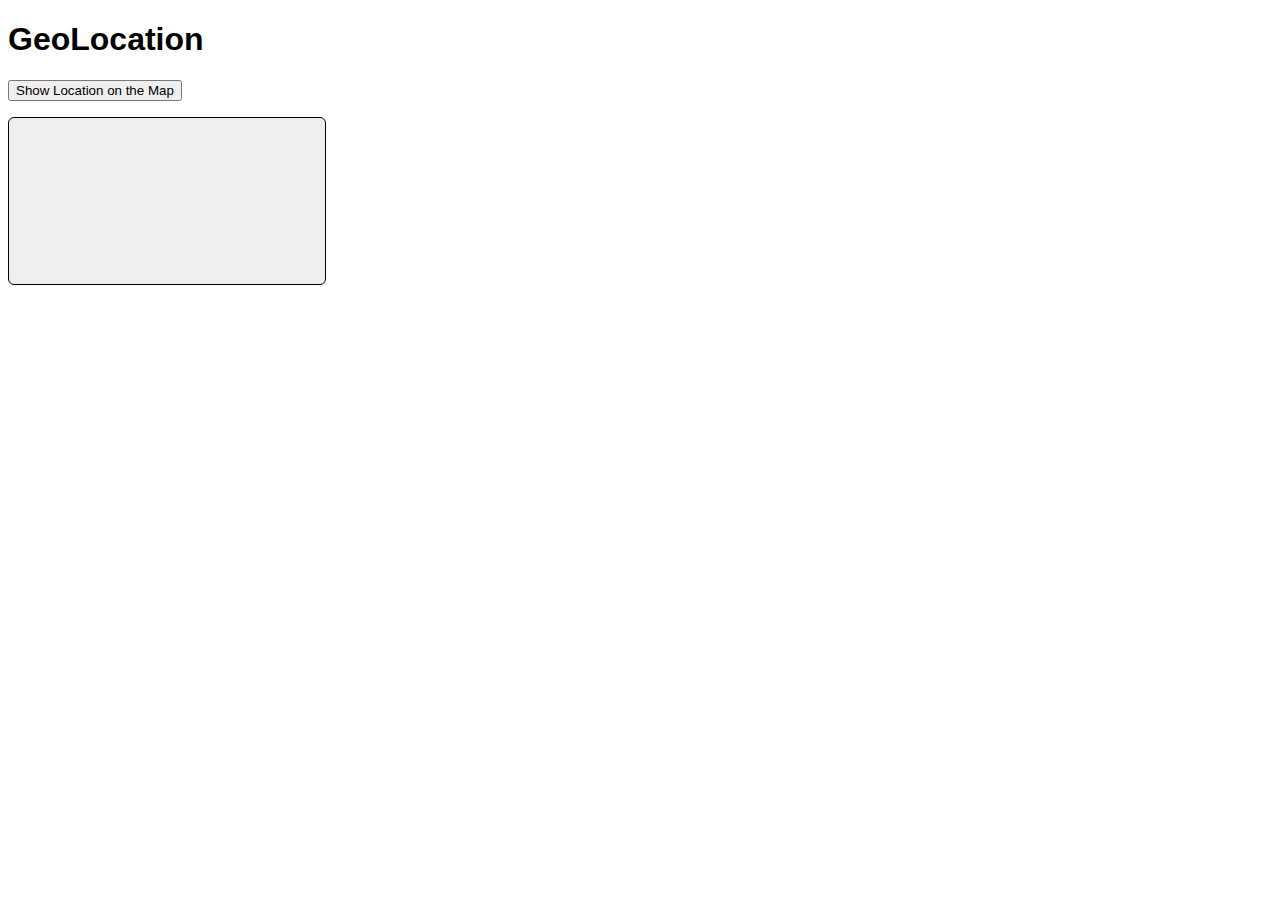
<file: geo_location.html>
<!doctype html>
<html lang="en">
  <head>
    <title>Geolocation</title>
    <meta charset="utf-8" />
    <style>
      body{
        font-family: Tahoma, Arial, sans-serif;
        font-size: 16px;
      }
      
      #results{
        border: 1px solid #000;
        background-color: #eee;
        width: 300px;
        min-height: 150px;
        border-radius: 6px;
        padding: 8px;
      }
      
    </style>
    

  </head>

  <body>
    <h1>GeoLocation</h1>
    <p>
      <button id="show_loc">Show Location on the Map</button>
    </p>
    <div id="results"></div>

   
   
    <noscript>
      This page requires JavaScript. Please enable it in your browser. 
    </noscript>
  
    <script>
     // JavaScript goes here.
      var resultsbox;
      var lat;
      var long;
      var accu; 
      
      window.onload = function(){
        // get the results box
        resultsbox = document.getElementById("results");
        
        // Get the location. 
        if(navigator.geolocation){
          // Good to go. 
          navigator.geolocation.getCurrentPosition(getPos);
        }
        else{
          alert("Your browser does not support geolocation.");
        }
      }// end window.onload
      
      // Note: If testing geolocation on a Website, the site MUST be using secure connection. 
      // must be 'https://'     
      function getPos(position){
        // the position paramter will contain a coords property, which holds the latitude
        // and longitude of your browser/devices location. 
        lat = position.coords.latitude;
        long = position.coords.longitude;
        accu = position.coords.accuracy;
        alti = position.coords.altitude;
        speed = position.coords.speed;
        
        resultsbox.innerHTML = "Latitude: " + lat + "<br />";
        resultsbox.innerHTML += "Longitude: " + long + "<br />";
        resultsbox.innerHTML += "Accuracy: " + accu + "<br />";
        resultsbox.innerHTML += "Altitude: " + alti + "<br />";
        resultsbox.innerHTML += "Speed: " + speed + "<br />";
      }
    </script>
      
  
  </body>

</html>
</file>
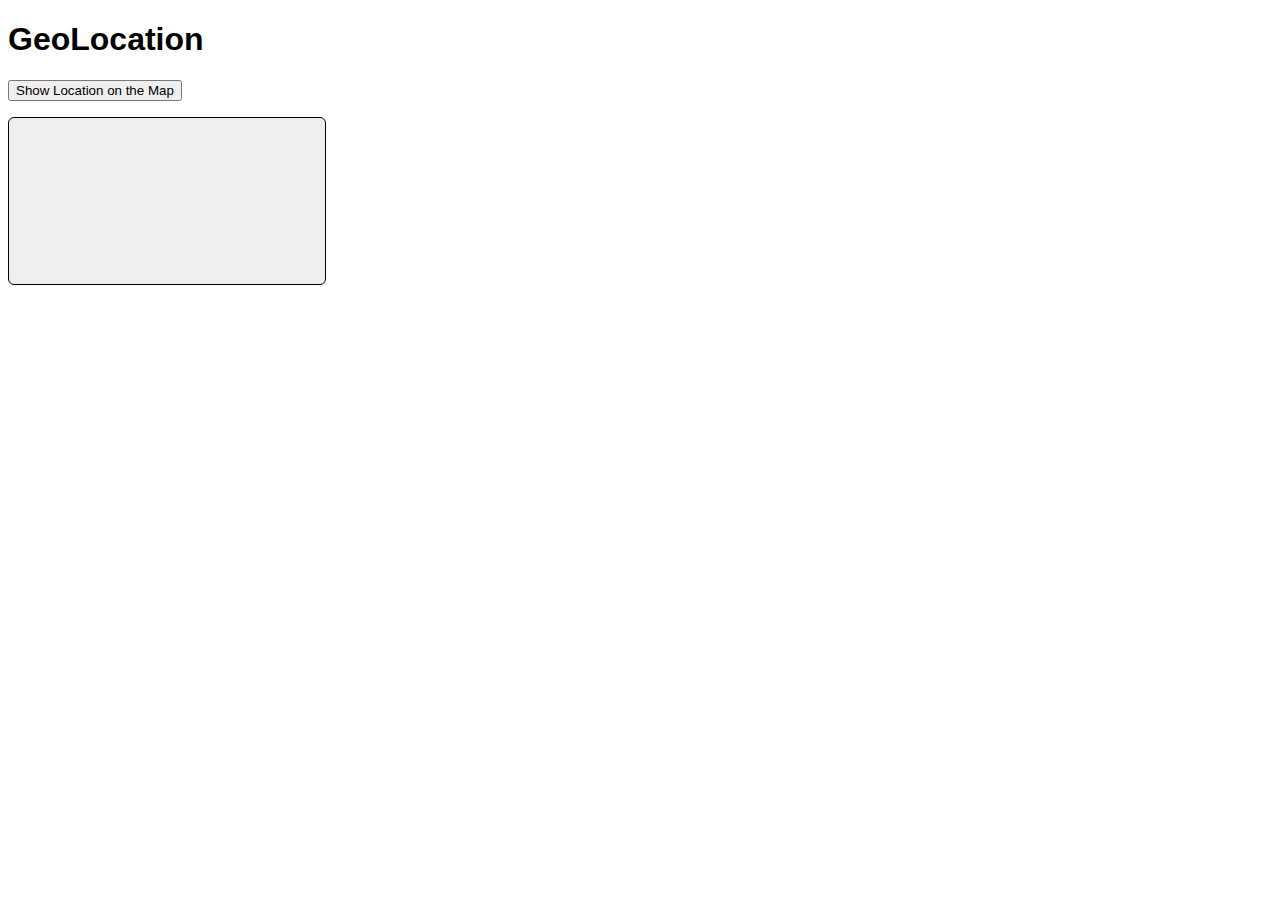
<file: geo_location_with_map.html>
<!doctype html>
<html lang="en">
  <head>
    <title>Geolocation</title>
    <meta charset="utf-8" />
    <style>
      body{
        font-family: Tahoma, Arial, sans-serif;
        font-size: 16px;
      }
      
      #results{
        border: 1px solid #000;
        background-color: #eee;
        width: 300px;
        min-height: 150px;
        border-radius: 6px;
        padding: 8px;
      }
      
    </style>
    

  </head>

  <body>
    <h1>GeoLocation</h1>
    <p>
      <button id="show_loc">Show Location on the Map</button>
    </p>
    <div id="results"></div>
    <div id="googlemap">
    
    </div>
   
   
    <noscript>
      This page requires JavaScript. Please enable it in your browser. 
    </noscript>
  
    <script>
     // JavaScript goes here.
      var resultsbox;
      var lat;
      var long;
      var accu;
      var mybutt;
      
      window.onload = function(){
        // get the results box
        resultsbox = document.getElementById("results");
        
        // get button object
        mybutt = document.getElementById("show_loc");
        
        // Detect click on the button
        mybutt.addEventListener('click',function(){
          showMap();
        });
        
        
        // Get the location. 
        if(navigator.geolocation){
          // Good to go. 
          navigator.geolocation.getCurrentPosition(getPos);
        }
        else{
          alert("Your browser does not support geolocation.");
        }
      }// end window.onload
      
      // Note: If testing geolocation on a Website, the site MUST be using secure connection. 
      // must be 'https://'     
      function getPos(position){
        // the position paramter will contain a coords property, which holds the latitude
        // and longitude of your browser/devices location. 
        lat = position.coords.latitude;
        long = position.coords.longitude;
        accu = position.coords.accuracy;
        alti = position.coords.altitude;
        speed = position.coords.speed;
        
        resultsbox.innerHTML = "Latitude: " + lat + "<br />";
        resultsbox.innerHTML += "Longitude: " + long + "<br />";
        resultsbox.innerHTML += "Accuracy: " + accu + "<br />";
        resultsbox.innerHTML += "Altitude: " + alti + "<br />";
        resultsbox.innerHTML += "Speed: " + speed + "<br />";
      }
      
      function showMap(){
        var mapDiv = document.getElementById("googlemap");
        mapDiv.innerHTML = '<iframe src="https://www.google.com/maps/embed?pb=!1m14!1m12!1m3!1d20536.99516941811!2d' + long + '!3d' + lat + '!2m3!1f0!2f0!3f0!3m2!1i1024!2i768!4f13.1!5e0!3m2!1sen!2sca!4v1615906967055!5m2!1sen!2sca" width="600" height="450" style="border:0;" allowfullscreen="" loading="lazy"></iframe>';
      }
      /*
      <iframe src="https://www.google.com/maps/embed?pb=!1m14!1m12!1m3!1d20536.99516941811!2d-97.16797636044922!3d49.95276895000001!2m3!1f0!2f0!3f0!3m2!1i1024!2i768!4f13.1!5e0!3m2!1sen!2sca!4v1615906967055!5m2!1sen!2sca" width="600" height="450" style="border:0;" allowfullscreen="" loading="lazy"></iframe>
      */
      
    </script>
      
  
  </body>

</html>
</file>
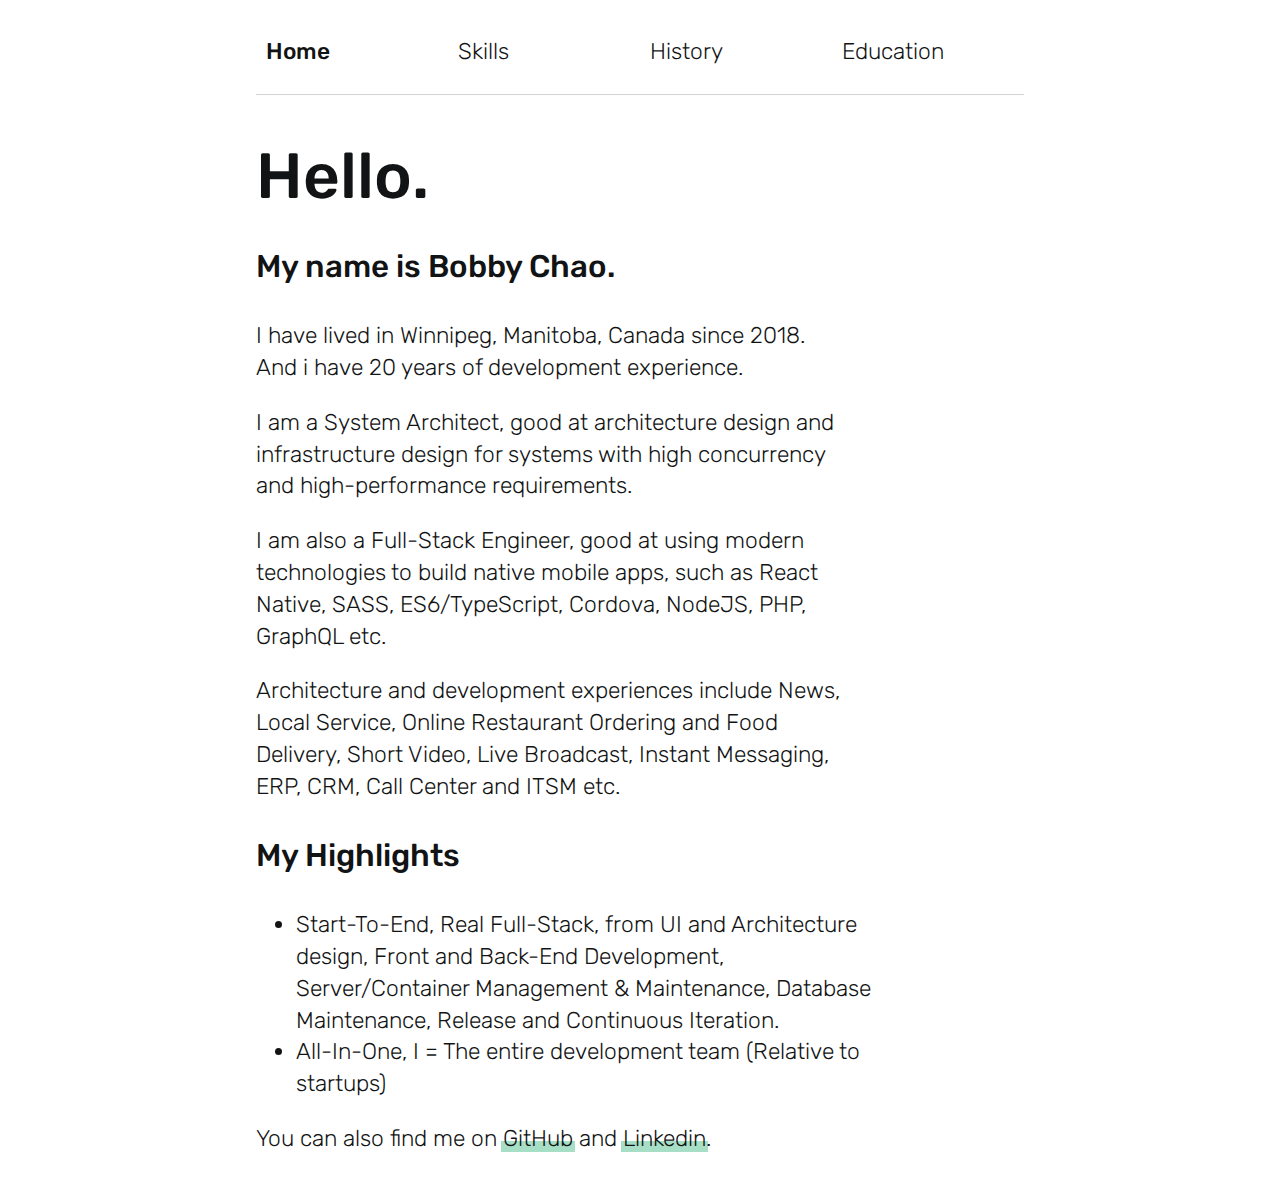
<file: index_org.html>
<!DOCTYPE html>
<html lang="en">

<head>
	<meta charset="utf-8" />
	<meta http-equiv="X-UA-Compatible" content="IE=edge">
	<title>Bobby Chao | Architect and Full-Stack Developer</title>
	<meta name="keywords"
		content="winnipeg fullstack developer,winnipeg system architect,winnipeg senior full stack developer,winnipeg hybrid development, winnipeg high performance development,serverless development, winnipeg fullstack developer looking for job, winnipeg system architect looking for job, React
		Native, SASS, ES6/TypeScript, Cordova, NodeJS, PHP, GraphQL" />
	<meta name="description"
		content="Live in Winnipeg, Canada. System architect and Senior full stack developer. Focusing on the architecture and development of high-performance and high-concurrency modern mobile Apps" />
	<meta name="viewport" content="width=device-width, initial-scale=1">
	<link href="https://fonts.googleapis.com/css?family=Rubik:300,500,700" rel="stylesheet">
	<script src="https://code.jquery.com/jquery-3.5.1.min.js"></script>
	<style>
		body {
			font-family: 'Rubik', -apple-system, BlinkMacSystemFont, 'Segoe UI', Roboto, Oxygen, Ubuntu, Cantarell, 'Open Sans', 'Helvetica Neue', sans-serif;
			font-size: calc(10px + 0.33vw);
			-webkit-font-smoothing: antialiased;
			padding: 2vh;
			color: #121314;
		}

		#root {
			margin: 0 auto;
			max-width: 768px;
		}

		b {
			font-weight: 400;
		}

		h1 {
			font-size: 4.5em;
			font-weight: 500;
			margin-bottom: 0;
		}

		p,
		li {
			font-size: 1.6em;
			font-weight: 300;
			line-height: 1.4;
			max-width: 26em;
		}

		a {
			text-decoration: none;
			color: #121314;
			position: relative;
		}

		a:after {
			content: "";
			position: absolute;
			z-index: -1;
			top: 60%;
			left: -0.1em;
			right: -0.1em;
			bottom: 0;
			transition: top 200ms cubic-bezier(0, .8, .13, 1);
			background-color: rgba(79, 192, 141, 0.5);
		}

		a:hover:after {
			top: 0%;
		}

		div.hide {
			display: none;
		}

		.heading {
			font-weight: 500;
			font-size: 2.2em
		}

		.flex {
			display: flex;
			align-items: center;
			flex-direction: row;
		}

		.flexDiv {
			width: 250px;
			height: 30px;
			padding: 10px;
			text-align: left;
			font-size: 1.6em;
			font-weight: 300;
			line-height: 1.4;
		}

		.flex div:hover {
			cursor: pointer;
		}

		.menuActive {
			font-weight: 500 !important;
		}

		.hr {
			width: 100%;
			border-top: 1px solid lightgray;
			margin-top: 2vh;
		}

		table {
			border-collapse: collapse;
			border: 1px solid #999;
			width: 100%;
		}

		table td,
		th {
			padding: 5px;
			vertical-align: middle;
			border: 1px solid #999;
			font-size: 1.6em;
			font-weight: 300;
			text-align: center;
		}

		table th {
			font-weight: 500;
		}

		.well {
			background-color: #efefef;
			padding: 5px;
			border-radius: 4px;
		}

		.well.Active {
			background-color: #d6ffd6;
			padding: 5px;
			border-radius: 4px;
		}
	</style>
</head>

<body>
	<div id="root">
		<div class="flex">
			<div class="flexDiv menuActive" onclick="menu.show('introduction',this)">Home</div>
			<div class="flexDiv" onclick="menu.show('skills',this)">Skills</div>
			<div class="flexDiv" onclick="menu.show('employment',this)">History</div>
			<div class="flexDiv" onclick="menu.show('education',this)">Education</div>
		</div>
		<div class="hr"></div>
		<div id="introduction" class="content">
			<h1>Hello.</h1>
			<p class="heading">
				My name is Bobby Chao.
			</p>
			<p>I have lived in Winnipeg, Manitoba, Canada since 2018. And i have 20 years of development experience.</p>
			<p>
				I am a System Architect, good at architecture design and infrastructure design for systems with high
				concurrency
				and high-performance requirements.
			</p>
			<p>
				I am also a Full-Stack Engineer, good at using modern technologies to build native mobile apps, such as React
				Native, SASS, ES6/TypeScript, Cordova, NodeJS, PHP, GraphQL etc.
			</p>
			<p>
				Architecture and development experiences include News, Local Service, Online Restaurant Ordering and Food
				Delivery, Short Video, Live Broadcast, Instant Messaging, ERP, CRM, Call Center and ITSM etc.
			</p>
			<p class="heading">My Highlights</p>
			<p>
			<ul>
				<li>Start-To-End, Real Full-Stack, from UI and Architecture design, Front and Back-End Development,
					Server/Container
					Management &
					Maintenance, Database Maintenance, Release and Continuous Iteration.</li>
				<li>All-In-One, I = The entire development team (Relative to startups)</li>
			</ul>
			</p>
			<p>
				You can also find me on
				<a href="https://github.com/bobbylkchao" target="_blank">GitHub</a> and
				<a href="https://www.linkedin.com/in/bobbylkchao/" target="_blank">Linkedin</a>.
			</p>
		</div>
		<div id="skills" class="hide content">

			<p class="heading">
				Frontend Development
			</p>
			<p>ReactNative, Framework7, HTML5, CSS3, SASS, TypeScript, ES6, Gulp, Webpack, Cordova, Bootstrap,
				Jquery</p>

			<p class="heading">
				Backend Development
			</p>
			<p>NodeJS, PHP, Python, GraphQL</p>

			<p class="heading">
				Database Development
			</p>
			<p>MySQL, SQLite, Redis, MongoDB</p>

			<p class="heading">
				Linux System Administration
			</p>
			<p>CentOS, Windows Server</p>

			<p class="heading">
				Amazon AWS
			</p>
			<p>CloudFront, Route53, EC2, Lambda, SNS</p>

			<p class="heading">
				Container Service
			</p>
			<p>Docker, Kubernetes</p>

			<p class="heading">
				Web Server Administration
			</p>
			<p>Nginx, Apache, IIS</p>

			<p class="heading">
				Development Management
			</p>
			<p>System Architecture Design, Team Building, Code Management & Review, Team Performance, Cost Management,
				Project Management</p>


		</div>
		<div id="employment" class="hide content">
			<p class="heading">Employment History</p>
			<div>
				<div class="well Active">
					<p><b>CBRLife Media, IT Development Manager</b></p>
					<p>11/2018 – Now</p>
				</div>

				<p>
					CBRLife is the largest media company in ACT, Australia. Established in 2015, and became one of Australia’s
					leading digital marketing company.
				</p>
				<p>- I am responsible for Refactoring and Development, Technology Strategy, Infrastructure.</p>
				<p>- Business functions include: Local Service, News&Media, Online Food Ordering/Delivery, Instant Messaging,
					Short
					Video Sharing, and Online Live Broadcast.</p>
				<p>- Report to the Founder directly.</p>
			</div>

			<div>
				<div class="well">
					<p><b>XCLOUDGAME, IT Technical Manager</b></p>
					<p>04/2015 – 11/2018</p>
				</div>

				<p>
					XCOUDGAME is an online gaming company, has many popular games and over 1 million DAU, million high
					concurrency, and 4 data
					centers worldwide.
				</p>
				<p>- I am responsible for Development Management, DevOps Management, Infrastructure and Cloud Strategy
					execution.</p>
				<p>- Also responsible for technical negotiation and cooperation, include IBM, ServerPronto, Akamai, Incapsula,
					AWS and
					Alibaba Cloud.</p>
				<p>- Business functions include: MMORPG(H5), FPS(H5), Online Live Broadcast etc.</p>
				<P>- Report to the CEO directly.</P>
			</div>

			<div>
				<div class="well">
					<p><b>HP Enterprise, Project IT Technical Leader</b></p>
					<p>09/2011 – 04/2015</p>
				</div>

				<p>
					Hewlett-Packard is a Fortune 500 American company founded in 1939. HPE is its subsidiary responsible for
					Enterprise
					Services (Consulting, Development, Management).
				</p>
				<p>- I am responsible for the IT development project technology management of Fortune 500 clients.</p>
				<p>- Clients include: Banking and Finance (Bank of Shanghai), Consumer Goods (P&G), Car Manufacturing
					(Volkswagen),
					Telecommunications (China Mobile) etc.</p>
			</div>

		</div>
		<div id="education" class="hide content">
			<p class="heading">Education</p>
			<table>
				<tr>
					<th>University</th>
					<th>Status</th>
				</tr>
				<tr>
					<td>University of Winnipeg - PACE</td>
					<td>Studying(2020-2021)</td>
				</tr>
				<tr>
					<td>Hubei University of Economics</td>
					<td>Bachelor Degree</td>
				</tr>
			</table>
		</div>
	</div>

	<script>
		const menu = {
			show: function (name, obj) {
				$(".flexDiv").each(function () {
					$(this).removeClass('menuActive');
				});
				$(".content").each(function () {
					$(this).hide();
				});
				$(obj).addClass('menuActive');
				$('#' + name).show();

			}
		}
	</script>
</body>

</html>
</file>
<file: project/index.css>
/**
    /////////////////////////////////////
    //       Bobby (LINGKAI) Chao      //
    //      Intermediate HTML5&CSS     //
    //           Final Project         //
    /////////////////////////////////////
**/
body{
      font-family: 'Times New Roman';
      background-color: #1f1f1f;
      color: #e2b800;
}

#wrapper{
  width: 960px;
  margin: 0 auto;
}

/**
    ---  Rules for header  ---  
**/

header{
  height: 137px;
  line-height: 13;
  vertical-align: middle;
  text-align: left;
  background-image: url("./assets/header-bg.png");
  background-repeat: no-repeat;
  padding-left:20px;
}

header:hover{
  /**When hover, change brightness, makes more focuser**/
  /**support most browsers, IE Edge/firefox/chrome **/
  -webkit-filter: brightness(1.8);
  -moz-filter: brightness(1.8);
  -o-filter: brightness(1.8);
  -ms-filter: brightness(1.8);
}

/**
    ---  Rules for section  ---  
**/
section{
  overflow: hidden;
}

section .floatLeft{
  height: 550px;
  max-height: 550px;
  float: left;
  background-image: url("./assets/center-left-bg.png");
  background-repeat: no-repeat;
}

section .floatLeft .content{
  margin: 43% 10px 0 11%;
}

section .floatRight{
  height: 559px;
  max-height: 559px;
  float: right;
  background-image: url("./assets/center-right-bg.png");
  background-repeat: no-repeat;
  background-position: 50% 50%;
}

section .floatRight .content{
  margin: 11% 25px 0 3%;
}

#navList ul{
  margin: 0;
  padding: 0;
}

#navList ul li{
  list-style-type: none;
}

#navList .nav-item{
  position: relative;
}

/** set nav-item margin-top, except first one **/
#navList .nav-item:nth-of-type(n+2){
  margin-top: 20px;
}

#navList .nav-item a{
  display: block;
  height: 34px;
  text-decoration: none;
  color: #e2b800;
  background-image: url("./assets/menu-item-bg-normal.png");
  background-repeat: no-repeat;
  padding-left: 21%;
  line-height: 1.9;
}

#navList .nav-item a:hover{
  background-image: url("./assets/menu-item-bg-hover.png");
  background-repeat: no-repeat;
}

#navList .nav-item a.active{
  background-image: url("./assets/menu-item-bg-hover.png");
  background-repeat: no-repeat;
}

#navList .nav-item img{
  position: absolute;
  top: 2%;
}

/**
    --- Rules for form ---
**/
form label,legend{
  font-family: "Philosopher";
}

/**label style only for ele which class not is appearanceLabel**/
form label:not(.appearanceLabel){
  font-family: "Philosopher";
  color:#fff;
  display: inline-block;
  width: 100px;
}

form label[class="appearanceLabel"]{
  font-family: "Philosopher";
  color:#fff;
}

form legend{
  border: 1px solid #e2b800;
  padding: 5px;
  font-weight: bold;
  border-radius: 5px;
}

form fieldset{
  border: 2px solid #727272;
  border-radius: 5px;
}

/**input style only for ele which class not is appearanceInput**/
form input:not(.appearanceInput){
  border: 1px solid #727272;
  border-radius: 5px;
  background-color:transparent;
  font-family: "Philosopher";
  color: #fff;
  padding-left: 5px;
  height:25px;
  width: 197px;
}

form input:focus{
  background-color: #fff7be;
  color: #000;
}

form select{
  border: 1px solid #727272;
  background-color:transparent;
  font-family: "Philosopher";
  color: #fff;
  border-radius: 5px;
  height:29px;
  width: 206px;
  /**Remove default style of select**/  
  appearance:none;  
  -moz-appearance:none;  
  -webkit-appearance:none; 

  /*Change select arrow to my arrow image*/  
  background: url("./assets/icons/form-select-arrow.png") no-repeat scroll right center transparent;
  background-position: 97% center;

  /*Leave a bit space for arrow*/  
  padding-left: 5px;
  padding-right: 27px;
}

form select:focus{
  background-color: #fff7be;
  color: #000;
}

form input:hover,select:hover,textarea:hover{
  border: 1px solid #e2b800;
}

form textarea{
  margin-top: 4px;
  border: 1px solid #727272;
  border-radius: 5px;
  background-color:transparent;
  font-family: "Philosopher";
  color: #fff;
  width: 98%;
  height: 76px;
}

form textarea:focus{
  background-color: #fff7be;
  color: #000;
}

#buttonItem{
  text-align: center;
}

#buttonItem .buttonClass{
  margin-top: 25px;
  color: #e2b800;
  font-family: "Philosopher";
  min-width: 180px;
  text-transform: uppercase;
  letter-spacing: 1px;
  text-shadow: rgba(0, 0, 0, 0.7) 0px 1px 7px, rgba(0, 0, 0, 0.7) 0px 1px 7px;
  line-height: 1.2em;
  font-size: 16px;
  background: transparent;
  height: 70px;
  border-style: solid;
  border-color: transparent;
  border-image: url(./assets/button-bg.png) 25 50 30 fill / 30px 50px / 0 repeat round;
  padding: 2px 60px 10px 60px;
  outline: none;
}

#buttonItem .buttonClass:hover{
  cursor: pointer;
  color: #ffd000;
  font-weight: 700;
  /**When hover, change brightness, makes more focuser**/
  /**support most browsers, IE Edge/firefox/chrome **/
  -webkit-filter: brightness(1.8);
  -moz-filter: brightness(1.8);
  -o-filter: brightness(1.8);
  -ms-filter: brightness(1.8);
}

#buttonItem .buttonClass[type="submit"]{
  font-weight: bold;
}


/**
    ---  Rules for footer  ---  
**/
footer{
  height:62px;
  background-image: url("./assets/footer-bg.png");
  background-repeat: no-repeat;
  padding: 1% 2% 0 2%;
  line-height: 2.4;
  text-align: center;
}

/** Public class rules **/
.divClearFloat{
  clear: both;
}

.eleFloatLeft{
  float: left;
}

.setWidth_PX_20{
  width: 207px;
}

.setWidth_PX_80{
  width: 753px;
}

.setWidth_P_50{
  width: 50%;
}

.p-no-margin-bottom{
  margin-bottom: 0;
}

.hide{
  display: none;
}
</file>
